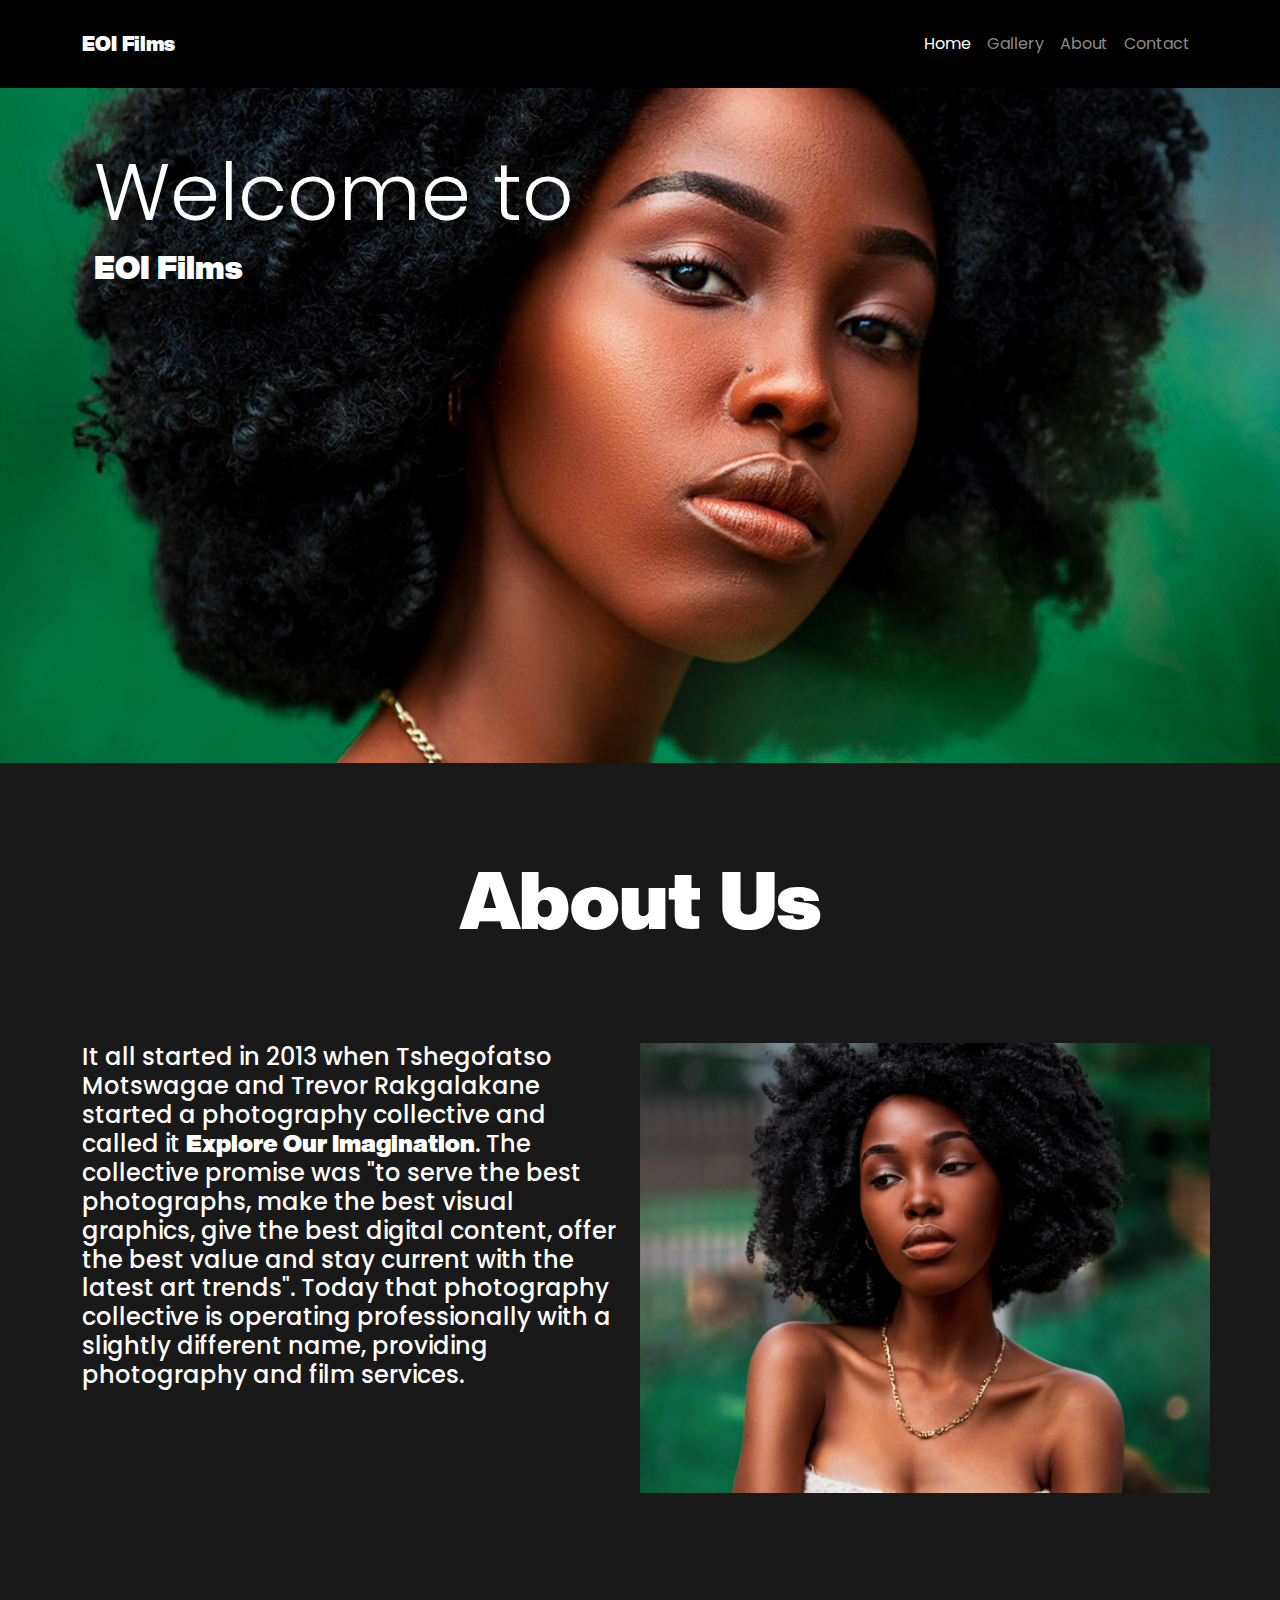
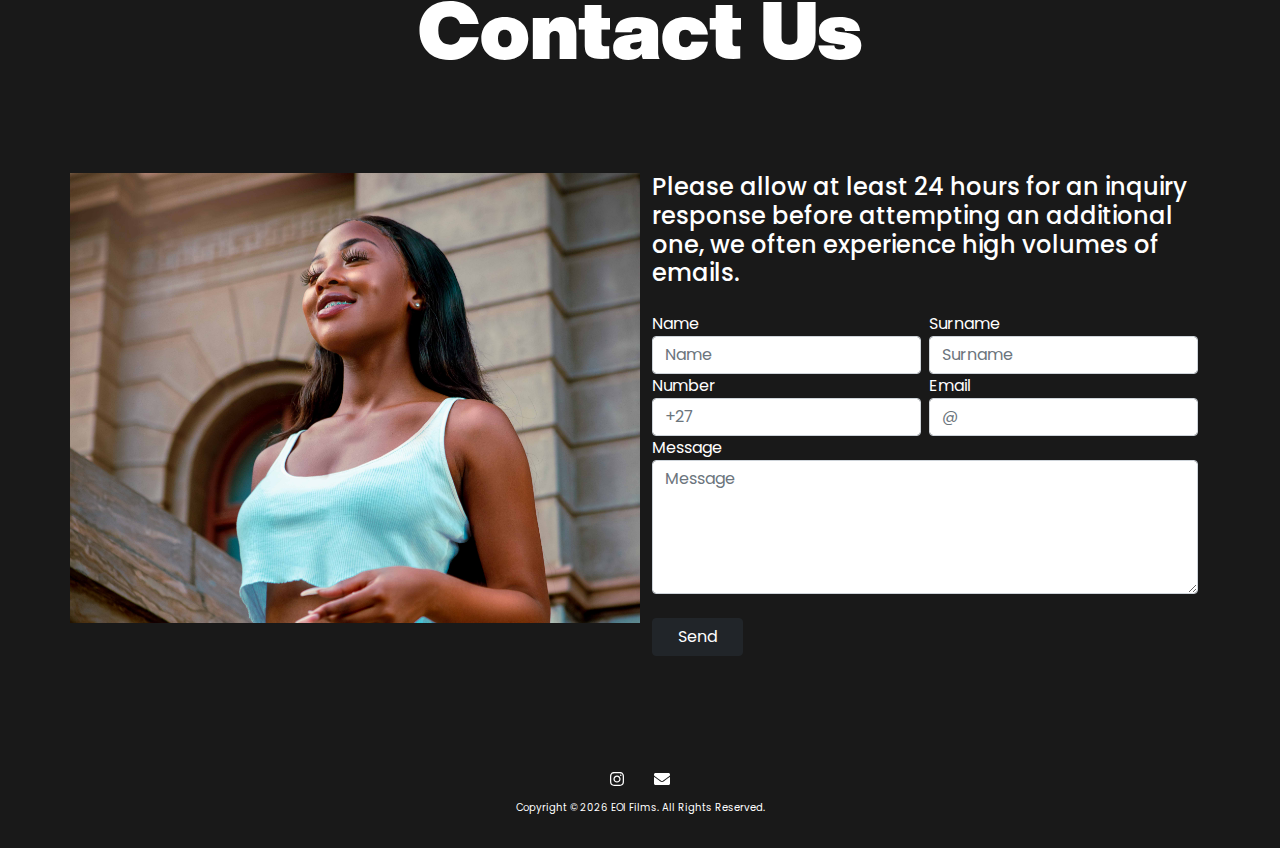
<file: index.html>
﻿<!DOCTYPE html>
<html lang="en" xmlns="http://www.w3.org/1999/xhtml">
<head>
    <!-- Required meta tags -->
    <meta charset="utf-8" />
    <meta name="description" content="Film and Photography" />
    <meta name="keywords" content="ASP.NET, C#, HTML, CSS, jQuery, JavaScript and SQLite." />
    <meta name="author" content="Tshegofatso Given Ditau Motswagae" />
    <meta name="viewport" content="width=device-width, initial-scale=1" />

    <!-- Bootstrap, CSS, then FontAwesome -->
    <link rel="stylesheet" type="text/css" href="css/bootstrap.min.css" />
    <link rel="stylesheet" type="text/css" href="css/styles.css" />
    <link rel="stylesheet" type="text/css" href="css/fontawesome-all.css">

    <title>EOI Films</title>
</head>
<body>

    <!-- Navigation -->
    <nav id="navbar" class="navbar fixed-top navbar-expand-lg navbar-dark">
        <div class="container">
            <a class="navbar-brand" href="#">EOI Films</a>
            <button class="navbar-toggler" type="button" data-bs-toggle="collapse" data-bs-target="#navbarNav" aria-controls="navbarNav" aria-expanded="false" aria-label="Toggle navigation">
                <span class="navbar-toggler-icon"></span>
            </button>
            <div class="collapse navbar-collapse" id="navbarNav">
                <ul class="navbar-nav ms-auto">
                    <li class="nav-item">
                        <a class="nav-link active" href="#">Home</a>
                    </li>
                    <li class="nav-item">
                        <a class="nav-link" href="https://www.instagram.com/eoifilms/" target="_blank">Gallery</a>
                    </li>
                    <li class="nav-item">
                        <a class="nav-link" href="#about-text-h1">About</a>
                    </li>
                    <li class="nav-item">
                        <a class="nav-link" href="#contact-text-h1">Contact</a>
                    </li>
                </ul>
            </div>
        </div>
    </nav>

    <!-- Content -->
    <section class="space"></section>

    <section class="section-one">
        <div class="row">
            <div id="banner-image" class="col">
                <div class="container">
                    <h1 id="head-text-h1" class="display-1">Welcome to</h1>
                    <p id="head-text-p" class="h2">EOI Films</p>
                </div>
            </div>
        </div>
    </section>

    <section class="space"></section>

    <section class="section-two">
        <div class="container">
            <h1 id="about-text-h1" class="display-1">About Us</h1>
            <div class="row">
                <div id="about-text" class="col">
                    <p id="about-text-p" class="h4">It all started in 2013 when <a class="about-text-nav" href="https://www.instagram.com/vfxtshego/" target="_blank">Tshegofatso Motswagae</a> and <a class="about-text-nav" href="https://www.instagram.com/her.son.trevor/" target="_blank">Trevor Rakgalakane</a> started a photography collective and called it <span id="about-text-span">Explore Our Imagination</span>. The collective promise was "to serve the best photographs, make the best visual graphics, give the best digital content, offer the best value and stay current with the latest art trends". Today that photography collective is operating professionally with a slightly different name, providing photography and film services.</p>
                </div>
                <div id="img2" class="col"></div>
            </div>
        </div>
    </section>

    <section class="space"></section>

    <section class="section-three">
        <form id="frmHome" method="post" action="https://formspree.io/mvobejdy">
            <div class="container">
                <h1 id="contact-text-h1" class="display-1">Contact Us</h1>
                <div class="row">
                    <div id="img3" class="col"></div>
                    <div id="contact-text" class="col">
                        <p id="contact-text-p" class="h4">Please allow at least 24 hours for an inquiry response before attempting an additional one, we often experience high volumes of emails.</p>

                        <br />

                        <div class="row g-2">
                            <div class="col-sm">
                                <label for="inputName">Name</label>
                                <input type="text" class="form-control" placeholder="Name" maxlength="50" name="Name" required>
                            </div>

                            <div class="col-sm">
                                <label for="inputSurname">Surname</label>
                                <input type="text" class="form-control" placeholder="Surname" maxlength="25" name="Surname" required>
                            </div>
                        </div>

                        <div class="row g-2">
                            <div class="col-sm">
                                <label for="inputNumber">Number</label>
                                <input type="text" class="form-control" placeholder="+27" maxlength="12" name="Number">
                            </div>

                            <div class="col-sm">
                                <label for="inputEmail">Email</label>
                                <input type="email" class="form-control" placeholder="@" maxlength="50" name="Email">
                            </div>
                        </div>

                        <div class="row g-4">
                            <div class="col-sm">
                                <label for="inputMessage">Message</label>
                                <textarea class="form-control" name="Message" placeholder="Message" maxlength="255" rows="5" required></textarea>
                            </div>
                        </div>

                        <br />
                        <button id="btnContact" type="submit" class="btn btn-dark col-md-2" name="Send">Send</button>

                        <p id="form-status"></p>
                    </div>
                </div>
            </div>
        </form>
    </section>

    <section class="space"></section>

    <!-- Footer -->
    <footer>
        <div class="container">
            <div class="footer-icons">
                <ul>
                    <li><a class="nav-link px-2" href="https://www.instagram.com/eoifilms/" target="_blank"><i class="fab fa-instagram"></i></a></li>
                    <li><a class="nav-link px-2" href="mailto:info@eoifilms.co.za"><i class="fa fa-envelope"></i></a></li>
                </ul>
            </div>
            <p style="font-size:x-small;text-align:center;">
                Copyright &copy;
                <script>document.write(new Date().getFullYear());</script> EOI Films. All Rights Reserved.
            </p>
        </div>
    </footer>

    <!-- Query, then Bootstrap JS and Others -->
    <script type="text/javascript" src="js/jquery-3.5.1.min.js"></script>
    <script type="text/javascript" src="js/bootstrap.bundle.min.js"></script>
    <script type="text/javascript" src="https://cdn.jsdelivr.net/npm/popper.js@1.16.0/dist/umd/popper.min.js" integrity="sha384-Q6E9RHvbIyZFJoft+2mJbHaEWldlvI9IOYy5n3zV9zzTtmI3UksdQRVvoxMfooAo" crossorigin="anonymous"></script>
    <script type="text/javascript" src="js/script.js"></script>
    <script type="text/javascript" src="js/fontawesome-all.js"></script>
</body>
</html>
</file>
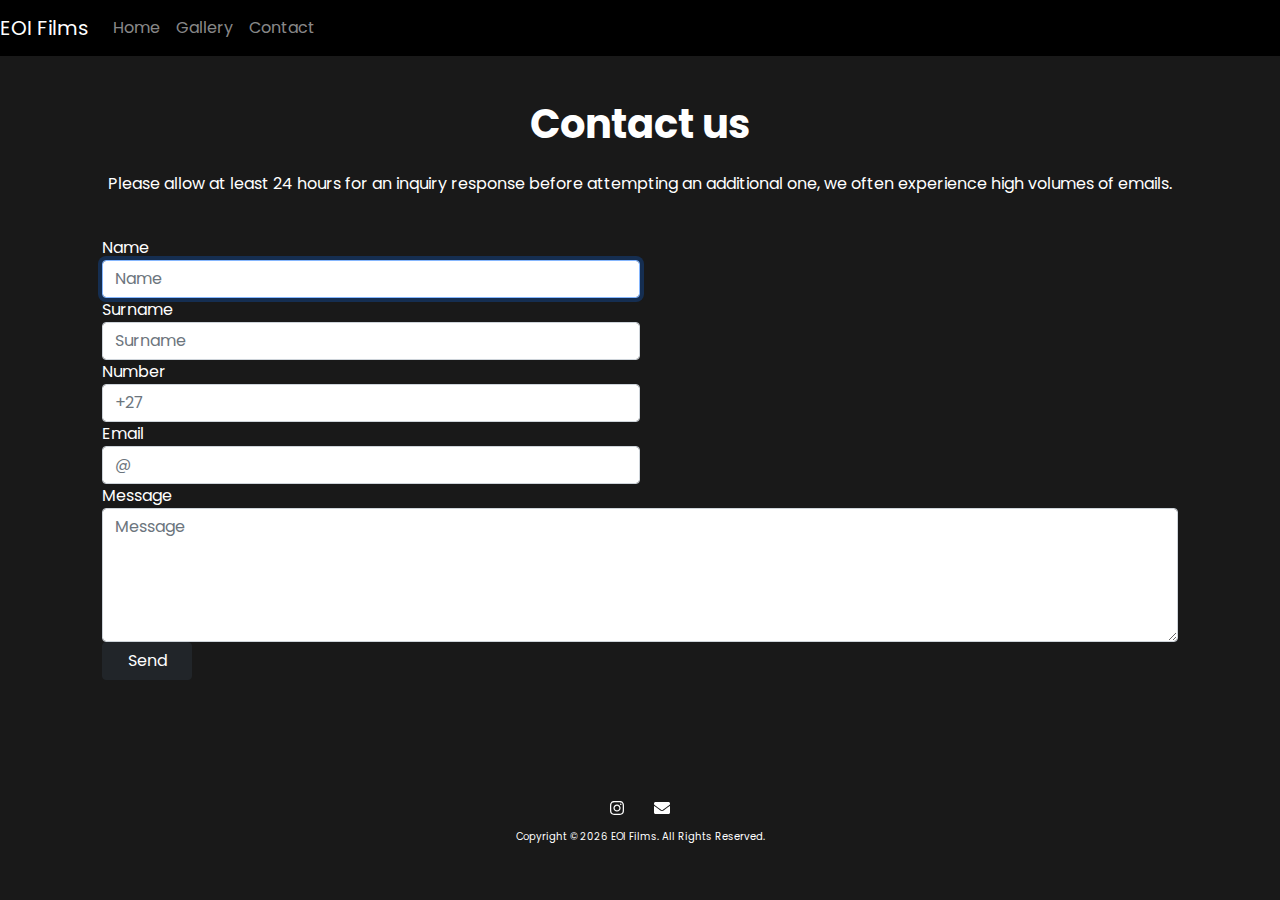
<file: contact.html>
<!DOCTYPE html>
<html lang="en">
<head>

<!-- Required meta tags -->  
<meta charset="utf-8">
<meta name="description" content="Film and Photography">
<meta name="keywords" content="HTML, CSS, jQuery, JavaScript and PHP">
<meta name="author" content="Tshegofatso Given Ditau Motswagae">
<meta name="viewport" content="width=device-width, initial-scale=1, shrink-to-fit=no">

<!--Bootstrap, FontAwesome, then CSS-->
<link rel="stylesheet" type="text/css" href="css/bootstrap.css">
<link rel="stylesheet" type="text/css" href="css/style.css">
<link rel="stylesheet" type="text/css" href="css/fontawesome-all.css">

<title>Contact</title>
</head>
<body>

<!--Navbar-->
<nav id="navbar" class="navbar fixed-top navbar-expand-lg navbar-dark">
<a class="navbar-brand" href="index">
<!-- <img src="#" width="30" height="30" class="d-inline-block align-top" alt="">--> EOI Films</a>
<button class="navbar-toggler" type="button" data-toggle="collapse" data-target="#navbarNav" aria-controls="navbarNav" aria-expanded="false" aria-label="Toggle navigation">
<span class="navbar-toggler-icon"></span>
</button>

<div class="collapse navbar-collapse" id="navbarNav">
<ul class="navbar-nav ml-auto">
<li class="nav-item">
<a class="nav-link" href="index">Home</a>
</li>
<li class="nav-item">
<a class="nav-link" href="gallery">Gallery</a>
</li>
<li class="nav-item active">
<a class="nav-link" href="contact">Contact<span class="sr-only">(current)</span></a>
</li>
</ul>
</div>
</nav>   

<!--Content-->
<div class="content">
<div class="content-inside">

<form id="contact-form" method="post" action="https://formspree.io/mvobejdy">
<h1 class="mb-4 font-weight-light text-center"><strong>Contact us</strong></h1>

<p class='text-center'>Please allow at least 24 hours for an inquiry response before attempting an additional one, we often experience high volumes of emails.</p>
<br>

<div class="form-row">
<div class="form-group col-md-6">
<label for="inputName">Name</label>
<input type="text" class="form-control" placeholder="Name" maxlength="50" name="Name" required autofocus>
</div>

<div class="form-group col-md-6">
<label for="inputSurname">Surname</label>
<input type="text" class="form-control" placeholder="Surname" maxlength="25" name="Surname" required>
</div>
</div>

<div class="form-row">
<div class="form-group col-md-6">
<label for="inputNumber">Number</label>
<input type="text" class="form-control" placeholder="+27" maxlength="12" name="Number">
</div>

<div class="form-group col-md-6">
<label for="inputEmail">Email</label>
<input type="email" class="form-control" placeholder="@" maxlength="50" name="Email">
</div>
</div>

<div class="form-group">
<label for="inputMessage">Message</label>
<textarea class="form-control" name="Message" placeholder="Message" maxlength="255" rows="5" required></textarea>
</div>

<button id="contact-form-btn" type="submit" class="btn btn-dark col-md-1" name="Send">Send</button>

<p id="form-status"></p>

</form>

</div>
</div>

<footer>

<div class="footer-content">
    
<div class="footer-icons">
<ul>
<li ><a class="nav-link px-2" href="https://www.instagram.com/eoifilms/" target="_blank"><i class="fab fa-instagram"></i></a></li>
<li ><a class="nav-link px-2" href="mailto:info@eoifilms.co.za"><i class="fa fa-envelope"></i></a></li>
</ul>
</div>

<p style="font-size:x-small;">Copyright &copy; <script>document.write(new Date().getFullYear());</script> EOI Films. All Rights Reserved.</p>

</div>

</footer>

<!--jQuery, then Popper.js, then Bootstrap JS and Others-->
<script type="text/javascript" src="js/jquery-3.4.1.js"></script>
<script type="text/javascript" src="https://cdn.jsdelivr.net/npm/popper.js@1.16.0/dist/umd/popper.min.js" integrity="sha384-Q6E9RHvbIyZFJoft+2mJbHaEWldlvI9IOYy5n3zV9zzTtmI3UksdQRVvoxMfooAo" crossorigin="anonymous"></script>
<script type="text/javascript" src="js/bootstrap.js"></script> 
<script type="text/javascript" src="js/script.js"></script>
<script type="text/javascript" src="js/fontawesome-all.js"></script>
<script type="text/javascript" src="js/jspdf.min.js"></script> 

</body>
</html>
</file>
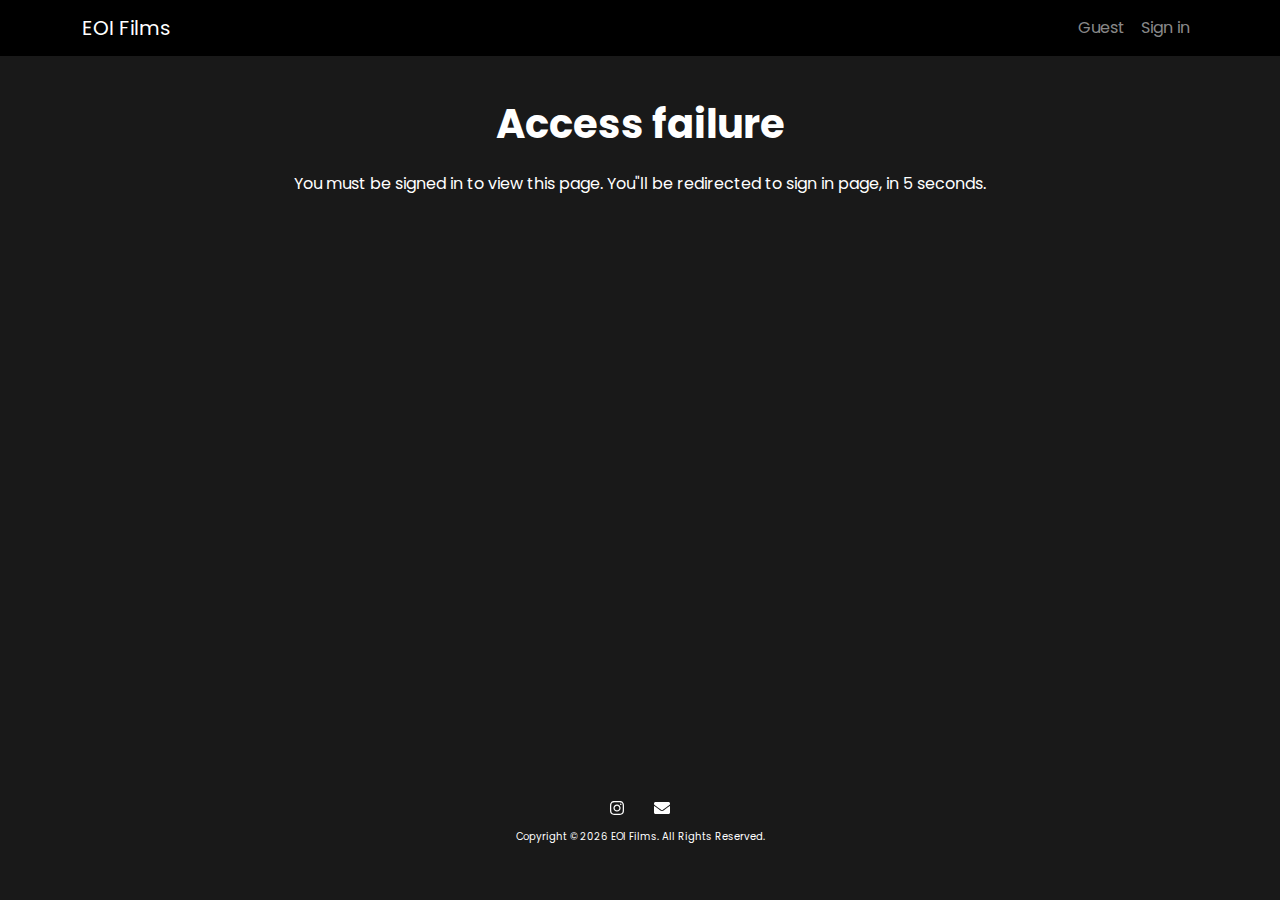
<file: custom-invoices.html>
<!--Required meta tags-->
<!DOCTYPE html>
<html lang="en">
<head>
    <meta charset="utf-8">
    <meta name="description" content="Film and Photography">
    <meta name="keywords" content="HTML, CSS, jQuery, JavaScript and JSON">
    <meta name="author" content="Tshegofatso Given Ditau Motswagae">
    <meta name="viewport" content="width=device-width, initial-scale=1, shrink-to-fit=no">

    <!--Bootstrap, FontAwesome, then CSS-->
    <link rel="stylesheet" type="text/css" href="css/bootstrap.css">
    <link rel="stylesheet" type="text/css" href="css/signin-styles.css">
    <link rel="stylesheet" type="text/css" href="css/fontawesome-all.css">

    <!--jQuery-->
    <script type="text/javascript" src="js/jquery-3.4.1.js"></script>

    <title>Custom invoices</title>
</head>
<body>

    <!--Business Intelligence-->
    <script type="text/javascript">

        //Create a cookie
        function setCookie(cookie_name, cookie_value) {
            try {
                document.cookie = cookie_name + "=" + cookie_value;
            }
            catch (ex) {
                alert(ex.message);
            }
        }

        //Collect the cookie session
        function getCookie(cookie_name) {
            try {
                var name = cookie_name + "=";
                var ca = document.cookie.split(";");
                for (var i = 0; i < ca.length; i++) {
                    var c = ca[i];
                    while (c.charAt(0) == " ") c = c.substring(1);
                    if (c.indexOf(name) == 0) return c.substring(name.length, c.length);
                }
                return "";
            }
            catch (ex) {
                alert(ex.message);
            }
        }

        //Set cookie session variable
        var userstr = getCookie("username");

        //Verify active session
        function verifyActiveSession(loggedin) {
            try {
                if (Boolean(loggedin)) {
                    document.getElementById("userstr0").innerHTML = sessionStorage.getItem("ssusername");
                    document.getElementById("navbar-inactive-session").remove();
                    document.getElementById("content-inactive-session").remove();
                }
                else {
                    document.getElementById("userstr1").innerHTML = "Guest";
                    document.getElementById("navbar-active-session").remove();
                    document.getElementById("content-active-session").remove();
                    setInterval(function () { window.location.replace("signin.html") }, 5000);
                }
            }
            catch (ex) {
                alert(ex.message);
            }
        }

        //Confirm active session
        window.addEventListener("DOMContentLoaded", function () {
            try {
                if (userstr != "") {
                    verifyActiveSession(true);
                }
                else {
                    verifyActiveSession(false);
                }
            }
            catch (ex) {
                alert(ex.message);
            }
        });

    </script>

    <!--Navbar-->
    <div id="navbar-active-session">
        <nav id="navbar" class="navbar fixed-top navbar-expand-lg navbar-dark">
            <div class="container">
                <a class="navbar-brand" href="index.html">EOI Films</a>
                <button class="navbar-toggler" type="button" data-bs-toggle="collapse" data-bs-target="#navbarNav" aria-controls="navbarNav" aria-expanded="false" aria-label="Toggle navigation">
                    <span class="navbar-toggler-icon"></span>
                </button>
                <div class="collapse navbar-collapse" id="navbarNav">
                    <ul class="navbar-nav ms-auto">
                        <li class="nav-item active">
                            <a class="nav-link" href="#" id="userstr0">Guest</a>
                        </li>
                        <li class="nav-item">
                            <a class="nav-link" href="invoices.html">Invoices</a>
                        <li class="nav-item">
                            <a class="nav-link" href="custom-invoices.html">Custom invoices<span class="sr-only">(current)</span></a>
                        </li>
                        <li class="nav-item">
                            <a class="nav-link" href="signout.html">Sign out</a>
                        </li>
                    </ul>
                </div>
            </div>
        </nav>
    </div>

    <div id="navbar-inactive-session">
        <nav id="navbar" class="navbar fixed-top navbar-expand-lg navbar-dark">
            <div class="container">
                <a class="navbar-brand" href="index.html">EOI Films</a>
                <button class="navbar-toggler" type="button" data-bs-toggle="collapse" data-bs-target="#navbarNav" aria-controls="navbarNav" aria-expanded="false" aria-label="Toggle navigation">
                    <span class="navbar-toggler-icon"></span>
                </button>
                <div class="collapse navbar-collapse" id="navbarNav">
                    <ul class="navbar-nav ms-auto">
                        <li class="nav-item active">
                            <a class="nav-link" href="signin.html" id="userstr1">Guest<span class="sr-only">(current)</span></a>
                        </li>
                        <li class="nav-item">
                            <a class="nav-link" href="signin.html">Sign in</a>
                        </li>
                    </ul>
                </div>
            </div>
        </nav>
    </div>

    <!--Content-->
    <div id="content-active-session">
        <div class="content">
            <div class="content-inside">

                <!--Custom invoices form-->
                <h1 class="mb-4 font-weight-light text-center"><strong>Custom invoices</strong></h1>
                <p class="text-center">Click here to view the <a href="includes/Service-Packages.pdf" target="_blank">Service Packages</a>.</p>

                <div class="form-row">
                    <div class="form-group col-md-6">
                        <label for="inputName">Name</label>
                        <input type="text" id="name" value="" / name="Name97" placeholder="Name" class="form-control" maxlength="50" required autofocus>
                    </div>

                    <div class="form-group col-md-6">
                        <label for="inputSurname">Surname</label>
                        <input type="text" id="surname" value="" name="Surname" placeholder="Surname" class="form-control" maxlength="25" required />
                    </div>
                </div>

                <div class="form-row">
                    <div class="form-group col-md-6">
                        <label for="inputNumber">Number</label>
                        <input type="text" id="number" value="" name="Number" placeholder="+27" class="form-control" maxlength="12" />
                    </div>

                    <div class="form-group col-md-6">
                        <label for="inputEmail">Email</label>
                        <input type="email" id="email" value="" name="Email" placeholder="@" class="form-control" maxlength="50" />
                    </div>
                </div>

                <div class="form-row">
                    <div class="form-group col-md-6">
                        <label for="inputDescription">Description</label>
                        <input type="text" id="inputDescription" value="" name="Description" placeholder="Description" class="form-control" />
                    </div>

                    <div class="form-group col-md-3">
                        <label for="inputQuantity">Quantity</label>
                        <input type="number" id="quantity" value="" name="Quantity" placeholder="Quantity" class="inputC form-control" maxlength="25" min="1" required />
                    </div>

                    <div class="form-group col-md-3">
                        <label for="inputPrice">Price</label>
                        <input type="number" id="inputPrice" value="" name="Price" placeholder="R0.00" class="inputC form-control" />
                    </div>
                </div>

                <div class="form-row">
                    <div class="form-group col-md-3">
                        <label for="inputTransFee">Transportation Fee</label>
                        <input type="number" id="transfee" value="" name="TransFee" placeholder="R0.00" class="inputC form-control" maxlength="25" required />
                    </div>

                    <div class="form-group col-md-3">
                        <label for="inputCurrency">Currency</label>
                        <select id="inputCurrency" value="" class="inputC form-control" name="Currency" required />
                        <option selected>R</option>
                        <option value="R">R - Rand</option>
                        <option value="₿">₿ - Bitcoin</option>
                        <option value="€">€ - Euro</option>
                        <option value="£">£ - Pound</option>
                        <option value="$">$ - USD</option>
                        <option value="¥">¥ - Yen</option>
                        </select>
                    </div>

                    <div class="form-group col-md-6">
                        <label for="inputTotal">Total</label>
                        <h3 class="mb-0 font-weight-light" id="total" name="Total">R0.00</h3>
                    </div>
                </div>

                <button type="submit" id="buttonC" value="Submit" class="btn btn-dark col-md-1" name="Button" />Send</button>

            </div>
        </div>
    </div>

    <div id="content-inactive-session">
        <div class="content">
            <div class="content-inside">
                <h1 class="mb-4 font-weight-light text-center"><strong>Access failure</strong></h1>
                <p class="mb-4 font-weight-light text-center">You must be signed in to view this page. You"ll be redirected to sign in page, in 5 seconds.</p>
            </div>
        </div>
    </div>

    <!--footer-->
    <footer>
        <div class="footer-content">
            <div class="footer-icons">
                <ul>
                    <li><a class="nav-link px-2" href="https://www.instagram.com/eoifilms/" target="_blank"><i class="fab fa-instagram"></i></a></li>
                    <li><a class="nav-link px-2" href="mailto:info@eoifilms.co.za"><i class="fa fa-envelope"></i></a></li>
                </ul>
            </div>

            <p style="font-size:x-small;">
                Copyright &copy;
                <script>document.write(new Date().getFullYear());</script> EOI Films. All Rights Reserved.
            </p>
        </div>
    </footer>

    <!--Popper.js, then Bootstrap JS and Others-->
    <script type="text/javascript" src="https://cdn.jsdelivr.net/npm/popper.js@1.16.0/dist/umd/popper.min.js" integrity="sha384-Q6E9RHvbIyZFJoft+2mJbHaEWldlvI9IOYy5n3zV9zzTtmI3UksdQRVvoxMfooAo" crossorigin="anonymous"></script>
    <script type="text/javascript" src="js/bootstrap.js"></script>
    <script type="text/javascript" src="js/signin-script.js"></script>
    <script type="text/javascript" src="js/fontawesome-all.js"></script>
    <script type="text/javascript" src="js/jspdf.min.js"></script>

</body>
</html>
</file>
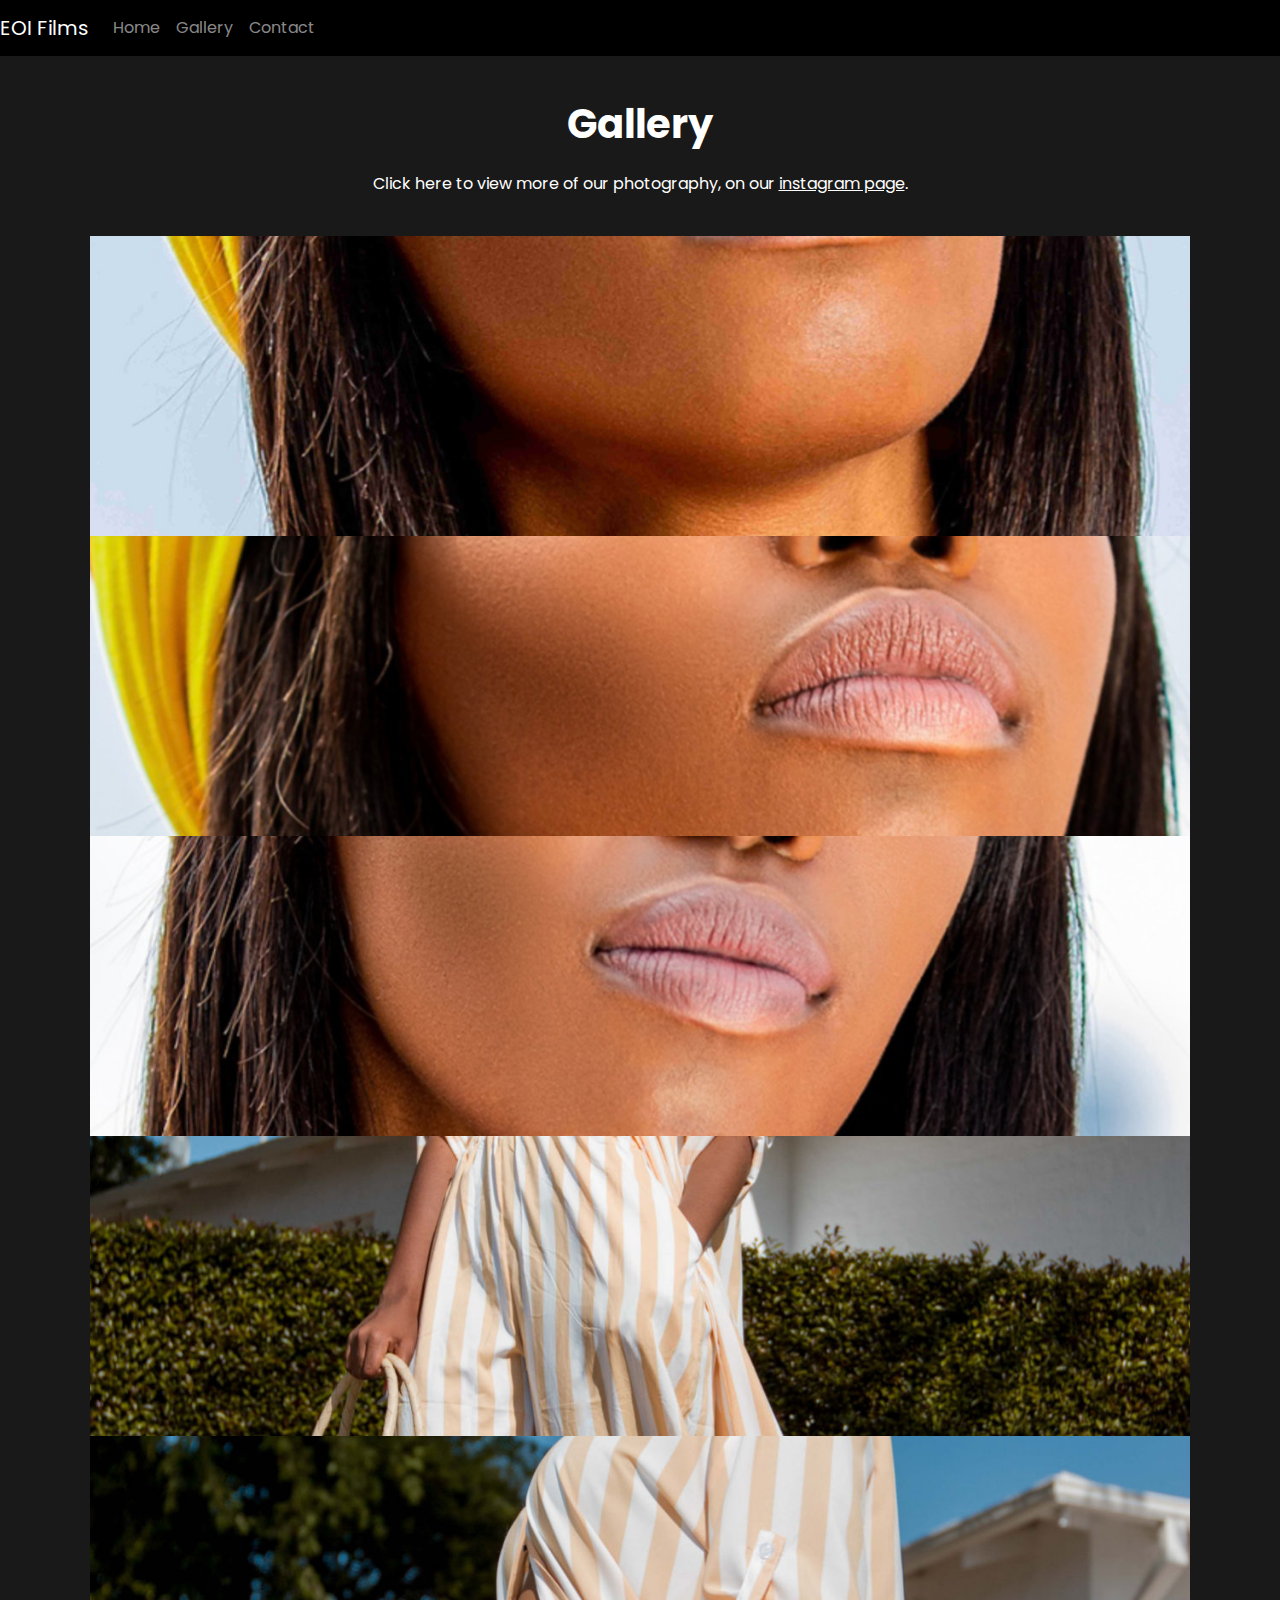
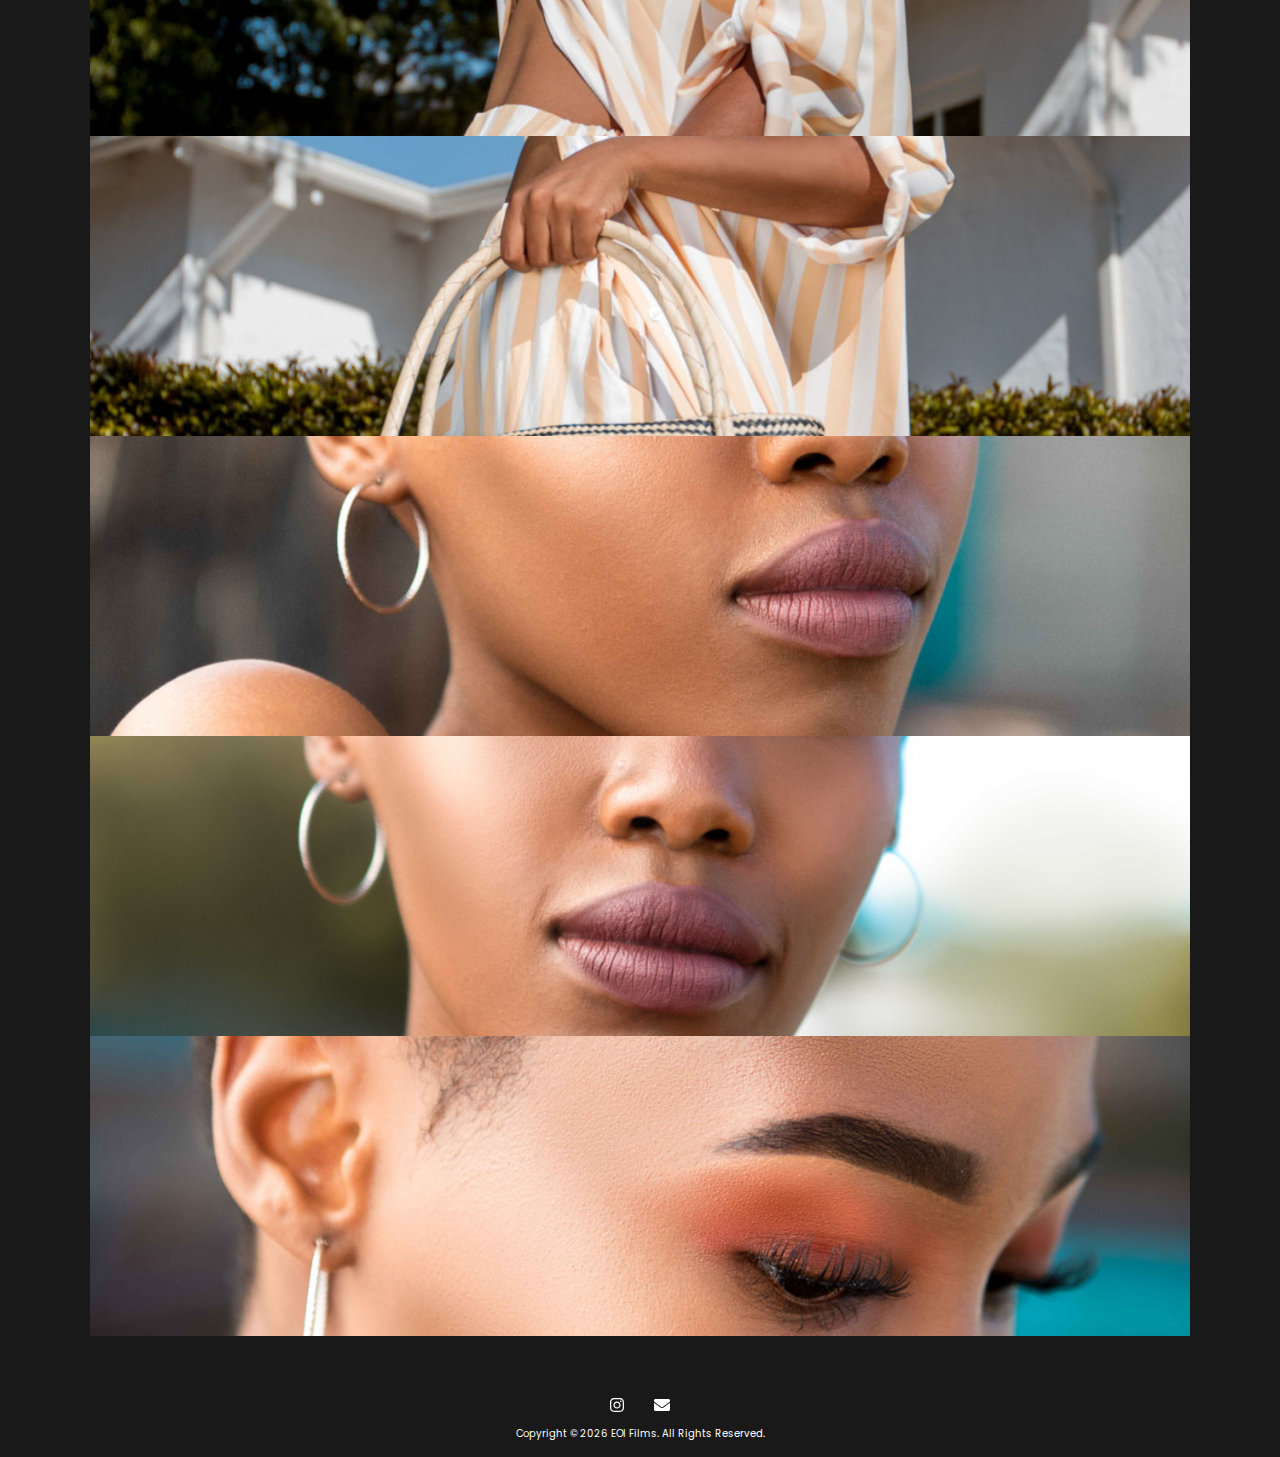
<file: gallery.html>
<!DOCTYPE html>
<html lang="en">
<head>

<!-- Required meta tags -->  
<meta charset="utf-8">
<meta name="description" content="Film and Photography">
<meta name="keywords" content="HTML, CSS, jQuery, JavaScript and PHP">
<meta name="author" content="Tshegofatso Given Ditau Motswagae">
<meta name="viewport" content="width=device-width, initial-scale=1, shrink-to-fit=no">

<!--Bootstrap, FontAwesome, then CSS-->
<link rel="stylesheet" type="text/css" href="css/bootstrap.css">
<link rel="stylesheet" type="text/css" href="css/style.css">
<link rel="stylesheet" type="text/css" href="css/fontawesome-all.css">

<title>Gallery</title>
</head>
<body>

<!--Navbar-->
<nav id="navbar" class="navbar fixed-top navbar-expand-lg navbar-dark">
<a class="navbar-brand" href="index">
<!-- <img src="#" width="30" height="30" class="d-inline-block align-top" alt="">--> EOI Films</a>
<button class="navbar-toggler" type="button" data-toggle="collapse" data-target="#navbarNav" aria-controls="navbarNav" aria-expanded="false" aria-label="Toggle navigation">
<span class="navbar-toggler-icon"></span>
</button>

<div class="collapse navbar-collapse" id="navbarNav">
<ul class="navbar-nav ml-auto">
<li class="nav-item">
<a class="nav-link" href="index">Home</a>
</li>
<li class="nav-item active">
<a class="nav-link" href="gallery">Gallery<span class="sr-only">(current)</span></a>
</li>
<li class="nav-item">
<a class="nav-link" href="contact">Contact</a>
</li>
</ul>
</div>
</nav>   

<!--Content-->
<div class="content">
<div class="content-inside">

<h1 class="mb-4 font-weight-light text-center"><strong>Gallery</strong></h1>
    
<section id="gallery-content" class="wrapper-gallery">

<p>Click here to view more of our photography, on our <a href="https://www.instagram.com/eoifilms/" target="_blank">instagram page</a>.</p>

<!-- <h2>Photography</h2> -->

<br>

<div class="row">
<div class="col-lg-4 col-md-4 col-sm-4 col-xs-6 gallery-img img1">
<div>
<a href="#">Click to open</a>
</div>
</div>

<div class="col-lg-4 col-md-4 col-sm-4 col-xs-6 gallery-img img2">
<div>
<a href="#">Click to open</a>
</div>
</div>

<div class="col-lg-4 col-md-4 col-sm-4 col-xs-6 gallery-img img3">
<div>
<a href="#">Click to open</a>
</div>
</div>
</div>

<div class="row">
<div class="col-lg-4 col-md-4 col-sm-4 col-xs-6 gallery-img img4">
<div>
<a href="#">Click to open</a>
</div>
</div>

<div class="col-lg-4 col-md-4 col-sm-4 col-xs-6 gallery-img img5">
<div>
<a href="#">Click to open</a>
</div>
</div>

<div class="col-lg-4 col-md-4 col-sm-4 col-xs-6 gallery-img img6">
<div>
<a href="#">Click to open</a>
</div>
</div>
</div>

<div class="row">
<div class="col-lg-4 col-md-4 col-sm-4 col-xs-6 gallery-img img7">
<div>
<a href="#">Click to open</a>
</div>
</div>

<div class="col-lg-4 col-md-4 col-sm-4 col-xs-6 gallery-img img8">
<div>
<a href="#">Click to open</a>
</div>
</div>

<div class="col-lg-4 col-md-4 col-sm-4 col-xs-6 gallery-img img9">
<div>
<a href="#">Click to open</a>
</div>
</div>
</div>

</section>

</div>
</div>
    
</body>

<footer>

<div class="footer-content">
    
<div class="footer-icons">
<ul>
<li ><a class="nav-link px-2" href="https://www.instagram.com/eoifilms/" target="_blank"><i class="fab fa-instagram"></i></a></li>
<li ><a class="nav-link px-2" href="mailto:info@eoifilms.co.za"><i class="fa fa-envelope"></i></a></li>
</ul>
</div>

<p style="font-size:x-small;">Copyright &copy; <script>document.write(new Date().getFullYear());</script> EOI Films. All Rights Reserved.</p>

</div>

</footer>

<!--jQuery, then Popper.js, then Bootstrap JS and Others-->
<script type="text/javascript" src="js/jquery-3.4.1.js"></script>
<script type="text/javascript" src="https://cdn.jsdelivr.net/npm/popper.js@1.16.0/dist/umd/popper.min.js" integrity="sha384-Q6E9RHvbIyZFJoft+2mJbHaEWldlvI9IOYy5n3zV9zzTtmI3UksdQRVvoxMfooAo" crossorigin="anonymous"></script>
<script type="text/javascript" src="js/bootstrap.js"></script> 
<script type="text/javascript" src="js/script.js"></script>
<script type="text/javascript" src="js/fontawesome-all.js"></script>
<script type="text/javascript" src="js/jspdf.min.js"></script> 

</body>
</html>
</file>
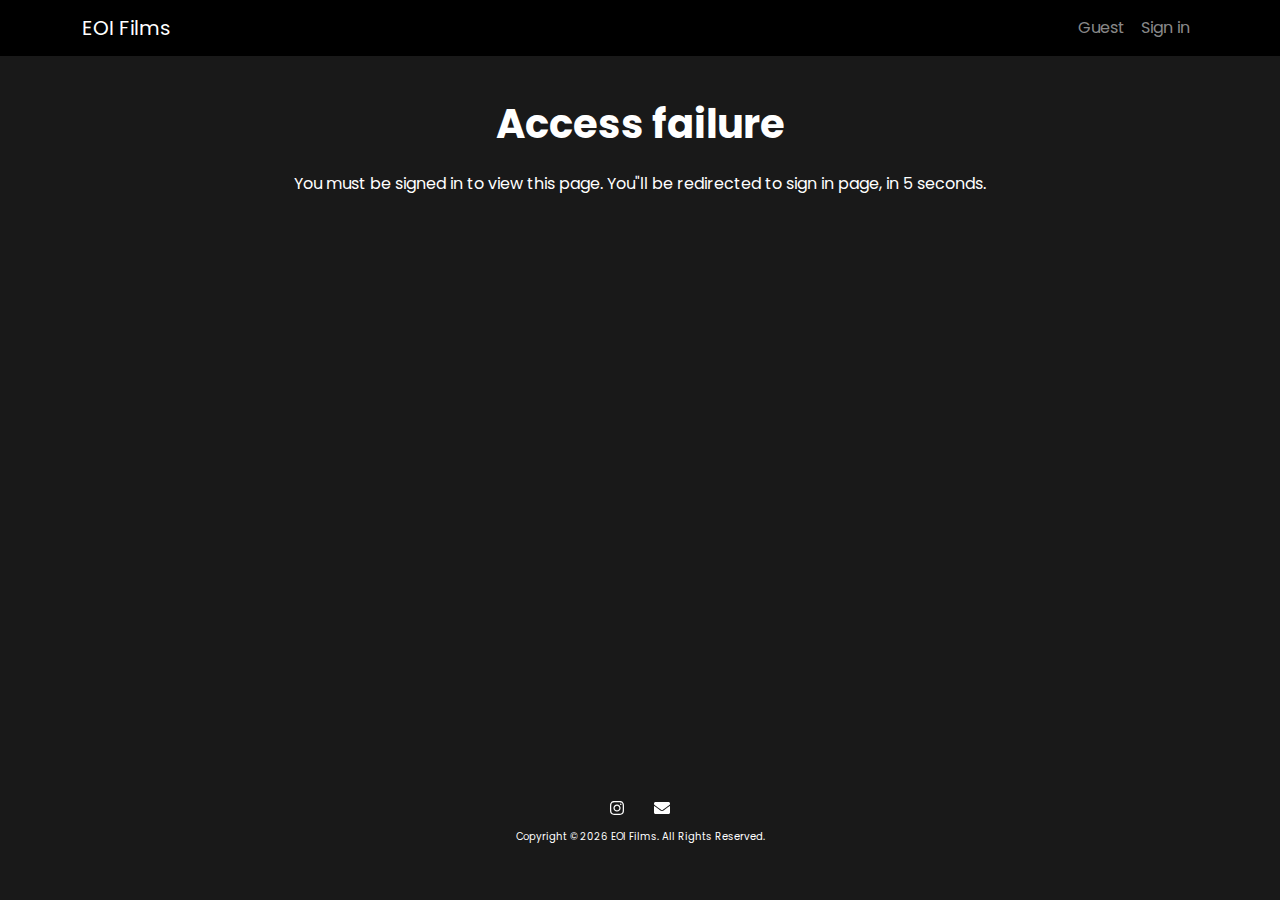
<file: invoices.html>
<!--Required meta tags-->
<!DOCTYPE html>
<html lang="en">
<head>
    <meta charset="utf-8">
    <meta name="description" content="Film and Photography">
    <meta name="keywords" content="HTML, CSS, jQuery, JavaScript and JSON">
    <meta name="author" content="Tshegofatso Given Ditau Motswagae">
    <meta name="viewport" content="width=device-width, initial-scale=1, shrink-to-fit=no">

    <!--Bootstrap, FontAwesome, then CSS-->
    <link rel="stylesheet" type="text/css" href="css/bootstrap.css">
    <link rel="stylesheet" type="text/css" href="css/signin-styles.css">
    <link rel="stylesheet" type="text/css" href="css/fontawesome-all.css">

    <!--jQuery-->
    <script type="text/javascript" src="js/jquery-3.4.1.js"></script>

    <title>Invoices</title>
</head>
<body>

    <!--Business Intelligence-->
    <script type="text/javascript">

        //Create a cookie
        function setCookie(cookie_name, cookie_value) {
            try {
                document.cookie = cookie_name + "=" + cookie_value;
            }
            catch (ex) {
                alert(ex.message);
            }
        }

        //Collect the cookie session
        function getCookie(cookie_name) {
            try {
                var name = cookie_name + "=";
                var ca = document.cookie.split(";");
                for (var i = 0; i < ca.length; i++) {
                    var c = ca[i];
                    while (c.charAt(0) == " ") c = c.substring(1);
                    if (c.indexOf(name) == 0) return c.substring(name.length, c.length);
                }
                return "";
            }
            catch (ex) {
                alert(ex.message);
            }
        }

        //Set cookie session variable
        var userstr = getCookie("username");

        //Verify active session
        function verifyActiveSession(loggedin) {
            try {
                if (Boolean(loggedin)) {
                    document.getElementById("userstr0").innerHTML = sessionStorage.getItem("ssusername");
                    document.getElementById("navbar-inactive-session").remove();
                    document.getElementById("content-inactive-session").remove();
                }
                else {
                    document.getElementById("userstr1").innerHTML = "Guest";
                    document.getElementById("navbar-active-session").remove();
                    document.getElementById("content-active-session").remove();
                    setInterval(function () { window.location.replace("signin.html") }, 5000);
                }
            }
            catch (ex) {
                alert(ex.message);
            }
        }

        //Confirm active session
        window.addEventListener("DOMContentLoaded", function () {
            try {
                if (userstr != "") {
                    verifyActiveSession(true);
                }
                else {
                    verifyActiveSession(false);
                }
            }
            catch (ex) {
                alert(ex.message);
            }
        });

    </script>

    <!--Navbar-->
    <div id="navbar-active-session">
        <nav id="navbar" class="navbar fixed-top navbar-expand-lg navbar-dark">
            <div class="container">
                <a class="navbar-brand" href="index.html">EOI Films</a>
                <button class="navbar-toggler" type="button" data-bs-toggle="collapse" data-bs-target="#navbarNav" aria-controls="navbarNav" aria-expanded="false" aria-label="Toggle navigation">
                    <span class="navbar-toggler-icon"></span>
                </button>
                <div class="collapse navbar-collapse" id="navbarNav">
                    <ul class="navbar-nav ms-auto">
                        <li class="nav-item active">
                            <a class="nav-link" href="#" id="userstr0">Guest</a>
                        </li>
                        <li class="nav-item">
                            <a class="nav-link" href="invoices.html">Invoices<span class="sr-only">(current)</span></a>
                        <li class="nav-item">
                            <a class="nav-link" href="custom-invoices.html">Custom invoices</a>
                        </li>
                        <li class="nav-item">
                            <a class="nav-link" href="signout.html">Sign out</a>
                        </li>
                    </ul>
                </div>
            </div>
        </nav>
    </div>

    <div id="navbar-inactive-session">
        <nav id="navbar" class="navbar fixed-top navbar-expand-lg navbar-dark">
            <div class="container">
                <a class="navbar-brand" href="index.html">EOI Films</a>
                <button class="navbar-toggler" type="button" data-bs-toggle="collapse" data-bs-target="#navbarNav" aria-controls="navbarNav" aria-expanded="false" aria-label="Toggle navigation">
                    <span class="navbar-toggler-icon"></span>
                </button>
                <div class="collapse navbar-collapse" id="navbarNav">
                    <ul class="navbar-nav ms-auto">
                        <li class="nav-item active">
                            <a class="nav-link" href="signin.html" id="userstr1">Guest<span class="sr-only">(current)</span></a>
                        </li>
                        <li class="nav-item">
                            <a class="nav-link" href="signin.html">Sign in</a>
                        </li>
                    </ul>
                </div>
            </div>
        </nav>
    </div>

    <!--Content-->
    <div id="content-active-session">
        <div class="content">
            <div class="content-inside">

                <!--Invoices form-->
                <h1 class="mb-4 font-weight-light text-center"><strong>Invoices</strong></h1>
                <p class="text-center">Click here to view the <a href="includes/Service-Packages.pdf" target="_blank">Service Packages</a>.</p>

                <div class="form-row">
                    <div class="form-group col-md-6">
                        <label for="inputName">Name</label>
                        <input type="text" id="name" value="" / name="Name97" placeholder="Name" class="form-control" maxlength="50" required autofocus>
                    </div>

                    <div class="form-group col-md-6">
                        <label for="inputSurname">Surname</label>
                        <input type="text" id="surname" value="" name="Surname" placeholder="Surname" class="form-control" maxlength="25" required />
                    </div>
                </div>

                <div class="form-row">
                    <div class="form-group col-md-6">
                        <label for="inputNumber">Number</label>
                        <input type="text" id="number" value="" name="Number" placeholder="+27" class="form-control" maxlength="12" />
                    </div>

                    <div class="form-group col-md-6">
                        <label for="inputEmail">Email</label>
                        <input type="email" id="email" value="" name="Email" placeholder="@" class="form-control" maxlength="50" />
                    </div>
                </div>

                <div class="form-row">
                    <div class="form-group col-md-6">
                        <label for="inputDescription">Description</label>
                        <select id="inputDescription" value="" class="form-control" name="Description" required />
                        <option selected>Description</option>
                        <optgroup label="Photography">
                            <option value="Photography 1 (1 Hours)">Photography 1 (2 Hours)</option>
                            <option value="Photography 2 (2 Hours)">Photography 2 (8 Hours)</option>
                        </optgroup>
                        <optgroup label="Videography">
                            <option value="Promo Video">Promo Video</option>
                            <option value="Free Music Video">Free Music Video</option>
                            <option value="Music Video">Music Video</option>
                            <option value="Event Video">Event Video</option>
                        </optgroup>
                        <optgroup label="Post Production">
                            <option value="Video Editing">Video Editing</option>
                            <option value="Video Color Correction & Grading">Video Color Correction & Grading</option>
                        </optgroup>
                        <optgroup label="Artwork">
                            <option value="Artwork Opt 1 (Editing Only)">Artwork Opt 1 (Editing Only)</option>
                            <option value="Artwork Opt 2 (Editing & Photo Shoot) T&C">Artwork Opt 2 (Editing & Photo Shoot) T&C</option>
                        </optgroup>
                        <optgroup label="Graphic Design">
                            <option value="Logo">Logo</option>
                            <option value="Poster">Poster</option>
                            <option value="Web Design">Web Design</option>
                        </optgroup>
                        </select>
                    </div>

                    <div class="form-group col-md-3">
                        <label for="inputQuantity">Quantity</label>
                        <input type="number" id="quantity" value="" name="Quantity" placeholder="Quantity" class="input form-control" maxlength="25" min="1" required />
                    </div>

                    <div class="form-group col-md-3">
                        <label for="inputPrice">Price</label>
                        <select id="inputPrice" value="" class="input form-control" name="Price" required />
                        <option value="0.00" selected>R0.00</option>
                        <optgroup label="Photography">
                            <option value="800.00">Photography 1 - R800.00</option>
                            <option value="1000.00">Photography 2 - R1000.00</option>
                        </optgroup>
                        <optgroup label="Videography">
                            <option value="1500.00">Promo Video - R1500.00</option>
                            <option value="1000.00">Free Music Video - R1000.00</option>
                            <option value="3000.00">Music Video - R3000.00</option>
                            <option value="3000.00">Event Video - R3000.00</option>
                        </optgroup>
                        <optgroup label="Post Production">
                            <option value="2000.00">Video Editing - R2000.00</option>
                            <option value="500.00">Video Color Correction & Grading - R500.00</option>
                        </optgroup>
                        <optgroup label="Artwork">
                            <option value="300.00">Artwork Opt 1 - R300.00</option>
                            <option value="600.00">Artwork Opt 2 - R600.00</option>
                        </optgroup>
                        <optgroup label="Graphic Design">
                            <option value="300.00">Logo - R300.00</option>
                            <option value="300.00">Poster - R300.00</option>
                            <option value="2500.00">Web Design - R2500.00</option>
                        </optgroup>
                        </select>
                    </div>
                </div>

                <div class="form-row">
                    <div class="form-group col-md-6">
                        <label for="inputTransFee">Transportation Fee</label>
                        <input type="number" id="transfee" value="" name="TransFee" placeholder="R0.00" class="input form-control" maxlength="25" required />
                    </div>

                    <div class="form-group col-md-6">
                        <label for="inputTotal">Total</label>
                        <h3 class="mb-0 font-weight-light" id="total" name="Total">R0.00</h3>
                    </div>
                </div>

                <button type="submit" id="button" value="Submit" class="btn btn-dark col-md-1" name="Button" />Send</button>

            </div>
        </div>
    </div>

    <div id="content-inactive-session">
        <div class="content">
            <div class="content-inside">
                <h1 class="mb-4 font-weight-light text-center"><strong>Access failure</strong></h1>
                <p class="mb-4 font-weight-light text-center">You must be signed in to view this page. You"ll be redirected to sign in page, in 5 seconds.</p>
            </div>
        </div>
    </div>

    <!--footer-->
    <footer>
        <div class="footer-content">
            <div class="footer-icons">
                <ul>
                    <li><a class="nav-link px-2" href="https://www.instagram.com/eoifilms/" target="_blank"><i class="fab fa-instagram"></i></a></li>
                    <li><a class="nav-link px-2" href="mailto:info@eoifilms.co.za"><i class="fa fa-envelope"></i></a></li>
                </ul>
            </div>

            <p style="font-size:x-small;">
                Copyright &copy;
                <script>document.write(new Date().getFullYear());</script> EOI Films. All Rights Reserved.
            </p>
        </div>
    </footer>

    <!--Popper.js, then Bootstrap JS and Others-->
    <script type="text/javascript" src="https://cdn.jsdelivr.net/npm/popper.js@1.16.0/dist/umd/popper.min.js" integrity="sha384-Q6E9RHvbIyZFJoft+2mJbHaEWldlvI9IOYy5n3zV9zzTtmI3UksdQRVvoxMfooAo" crossorigin="anonymous"></script>
    <script type="text/javascript" src="js/bootstrap.js"></script>
    <script type="text/javascript" src="js/signin-script.js"></script>
    <script type="text/javascript" src="js/fontawesome-all.js"></script>
    <script type="text/javascript" src="js/jspdf.min.js"></script>

</body>
</html>
</file>
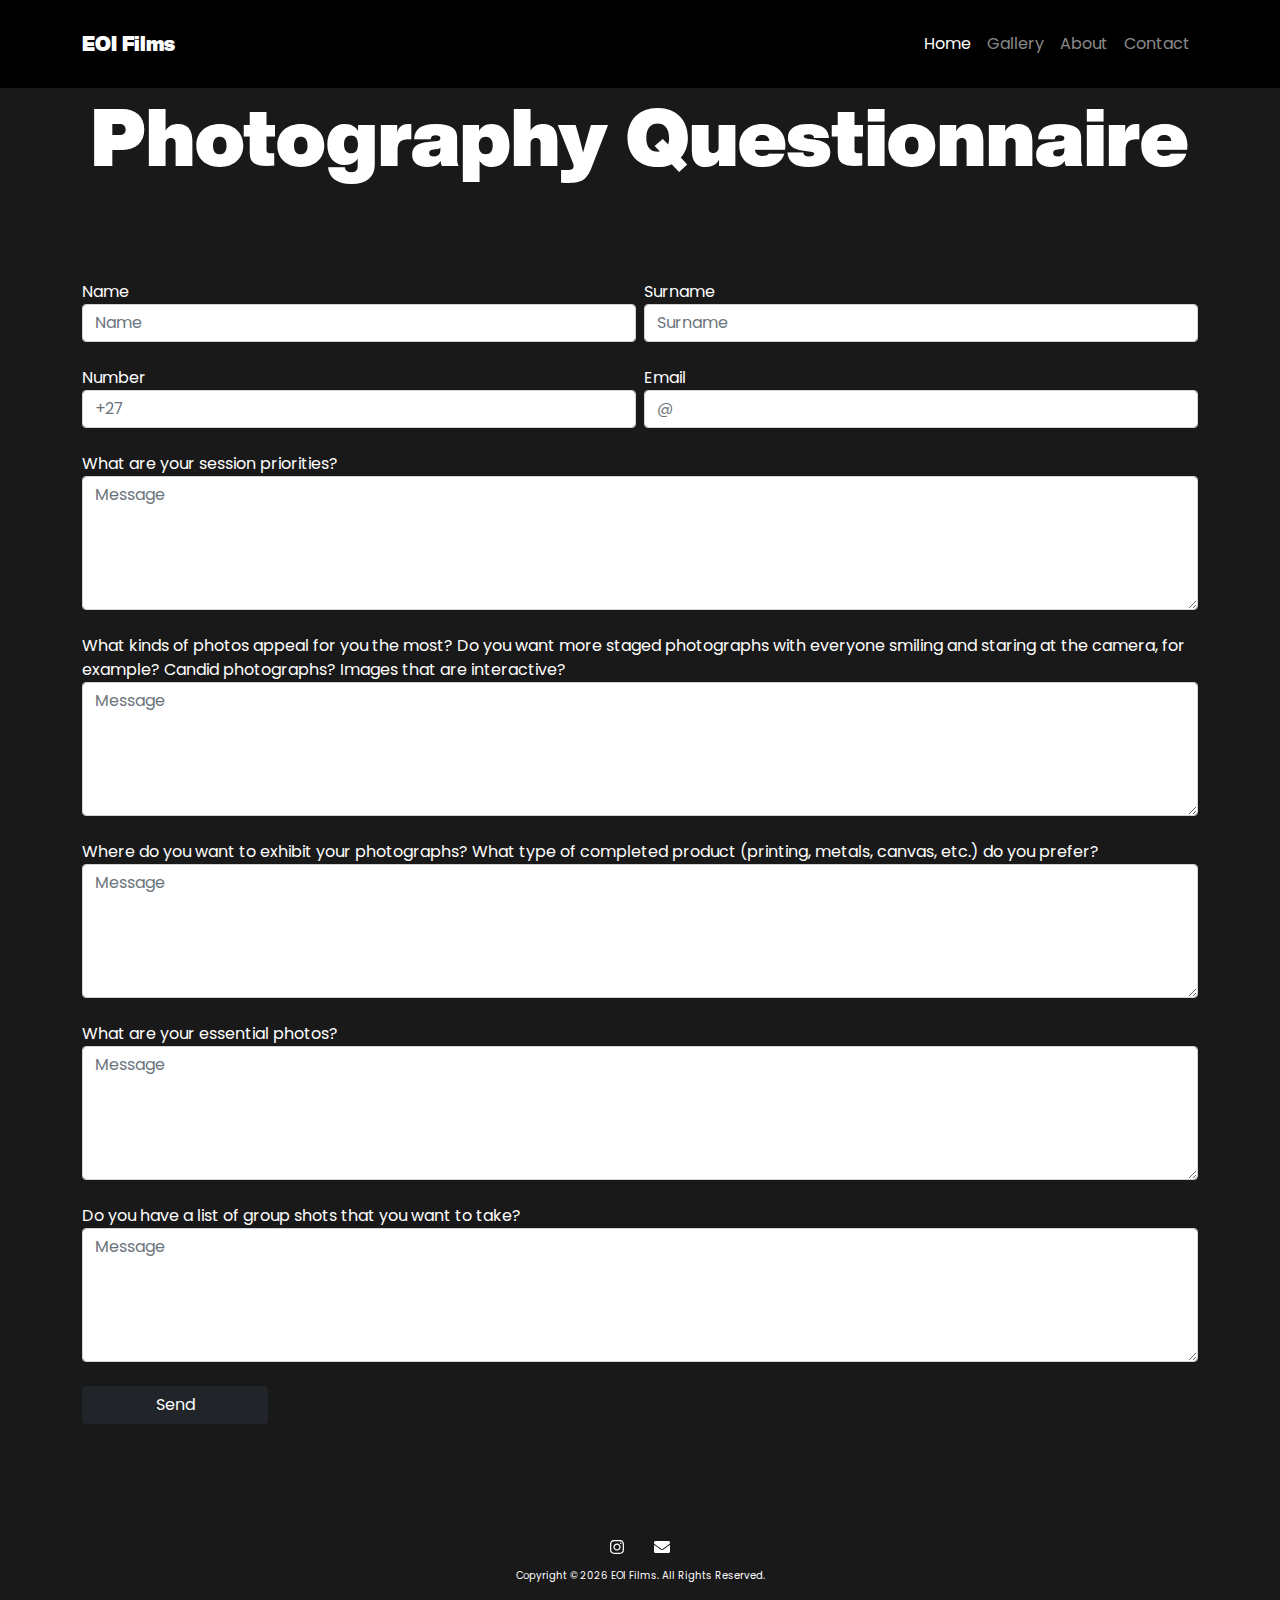
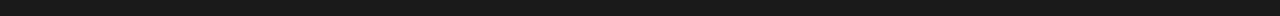
<file: photo-query.html>
<!DOCTYPE html>
<html lang="en" xmlns="http://www.w3.org/1999/xhtml">

<head>
  <!-- Required meta tags -->
  <meta charset="utf-8" />
  <meta name="description" content="Film and Photography" />
  <meta name="keywords" content="ASP.NET, C#, HTML, CSS, jQuery, JavaScript and SQLite." />
  <meta name="author" content="Tshegofatso Given Ditau Motswagae" />
  <meta name="viewport" content="width=device-width, initial-scale=1" />

  <!-- Bootstrap, CSS, then FontAwesome -->
  <link rel="stylesheet" type="text/css" href="css/bootstrap.min.css" />
  <link rel="stylesheet" type="text/css" href="css/styles.css" />
  <link rel="stylesheet" type="text/css" href="css/fontawesome-all.css">

  <title>Photography Questionnaire</title>
</head>

<body>

  <!-- Navigation -->
  <nav id="navbar" class="navbar fixed-top navbar-expand-lg navbar-dark">
    <div class="container">
      <a class="navbar-brand" href="#">EOI Films</a>
      <button class="navbar-toggler" type="button" data-bs-toggle="collapse" data-bs-target="#navbarNav"
        aria-controls="navbarNav" aria-expanded="false" aria-label="Toggle navigation">
        <span class="navbar-toggler-icon"></span>
      </button>
      <div class="collapse navbar-collapse" id="navbarNav">
        <ul class="navbar-nav ms-auto">
          <li class="nav-item">
            <a class="nav-link active" href="#">Home</a>
          </li>
          <li class="nav-item">
            <a class="nav-link" href="https://www.instagram.com/eoifilms/" target="_blank">Gallery</a>
          </li>
          <li class="nav-item">
            <a class="nav-link" href="#about-text-h1">About</a>
          </li>
          <li class="nav-item">
            <a class="nav-link" href="#contact-text-h1">Contact</a>
          </li>
        </ul>
      </div>
    </div>
  </nav>

  <!-- Content -->
  <section class="space"></section>

  <section class="section-three">
    <form id="frmHome" method="post" action="https://formspree.io/mvobejdy">
      <div class="container">
        <h1 id="contact-text-h1" class="display-1">Photography Questionnaire</h1>
        <div class="row">

          <div id="contact-text" class="col">
            <div class="row g-2">
              <div class="col-sm">
                <label for="inputName">Name</label>
                <input type="text" class="form-control" placeholder="Name" maxlength="50" name="Name" required>
              </div>

              <div class="col-sm">
                <label for="inputSurname">Surname</label>
                <input type="text" class="form-control" placeholder="Surname" maxlength="25" name="Surname" required>
              </div>
            </div>

            <br />

            <div class="row g-2">
              <div class="col-sm">
                <label for="inputNumber">Number</label>
                <input type="text" class="form-control" placeholder="+27" maxlength="12" name="Number">
              </div>

              <div class="col-sm">
                <label for="inputEmail">Email</label>
                <input type="email" class="form-control" placeholder="@" maxlength="50" name="Email">
              </div>
            </div>

            <br />

            <div class="row g-4">
              <div class="col-sm">
                <label for="inputSessionPriorities">What are your session priorities?</label>
                <textarea class="form-control" name="SessionPriorities" placeholder="Message" maxlength="255" rows="5"
                  required></textarea>
              </div>
            </div>

            <br />

            <div class="row g-4">
              <div class="col-sm">
                <label for="inputKindsOfPhotos">What kinds of photos appeal for you the most? Do you want more staged
                  photographs with everyone smiling and staring at the camera, for example? Candid photographs? Images
                  that are interactive?</label>
                <textarea class="form-control" name="KindsOfPhotos" placeholder="Message" maxlength="255" rows="5"
                  required></textarea>
              </div>
            </div>

            <br />

            <div class="row g-4">
              <div class="col-sm">
                <label for="inputPhotoExhibit">Where do you want to exhibit your photographs? What type of completed
                  product (printing, metals, canvas, etc.) do you prefer?</label>
                <textarea class="form-control" name="PhotoExhibit" placeholder="Message" maxlength="255" rows="5"
                  required></textarea>
              </div>
            </div>

            <br />

            <div class="row g-4">
              <div class="col-sm">
                <label for="inputEssentialPhotos">What are your essential photos?</label>
                <textarea class="form-control" name="EssentialPhotos" placeholder="Message" maxlength="255" rows="5"
                  required></textarea>
              </div>
            </div>

            <br />

            <div class="row g-4">
              <div class="col-sm">
                <label for="inputGroupShots">Do you have a list of group shots that you want to take?</label>
                <textarea class="form-control" name="GroupShots" placeholder="Message" maxlength="255" rows="5"
                  required></textarea>
              </div>
            </div>

            <br />
            <button id="btnContact" type="submit" class="btn btn-dark col-md-2" name="Send">Send</button>

            <p id="form-status"></p>
          </div>
        </div>
      </div>
    </form>
  </section>

  <section class="space"></section>

  <!-- Footer -->
  <footer>
    <div class="container">
      <div class="footer-icons">
        <ul>
          <li><a class="nav-link px-2" href="https://www.instagram.com/eoifilms/" target="_blank"><i
                class="fab fa-instagram"></i></a></li>
          <li><a class="nav-link px-2" href="mailto:info@eoifilms.co.za"><i class="fa fa-envelope"></i></a></li>
        </ul>
      </div>
      <p style="font-size:x-small;text-align:center;">
        Copyright &copy;
        <script>document.write(new Date().getFullYear());</script> EOI Films. All Rights Reserved.
      </p>
    </div>
  </footer>

  <!-- Query, then Bootstrap JS and Others -->
  <script type="text/javascript" src="js/jquery-3.5.1.min.js"></script>
  <script type="text/javascript" src="js/bootstrap.bundle.min.js"></script>
  <script type="text/javascript" src="https://cdn.jsdelivr.net/npm/popper.js@1.16.0/dist/umd/popper.min.js"
    integrity="sha384-Q6E9RHvbIyZFJoft+2mJbHaEWldlvI9IOYy5n3zV9zzTtmI3UksdQRVvoxMfooAo"
    crossorigin="anonymous"></script>
  <script type="text/javascript" src="js/script.js"></script>
  <script type="text/javascript" src="js/fontawesome-all.js"></script>
</body>

</html>
</file>
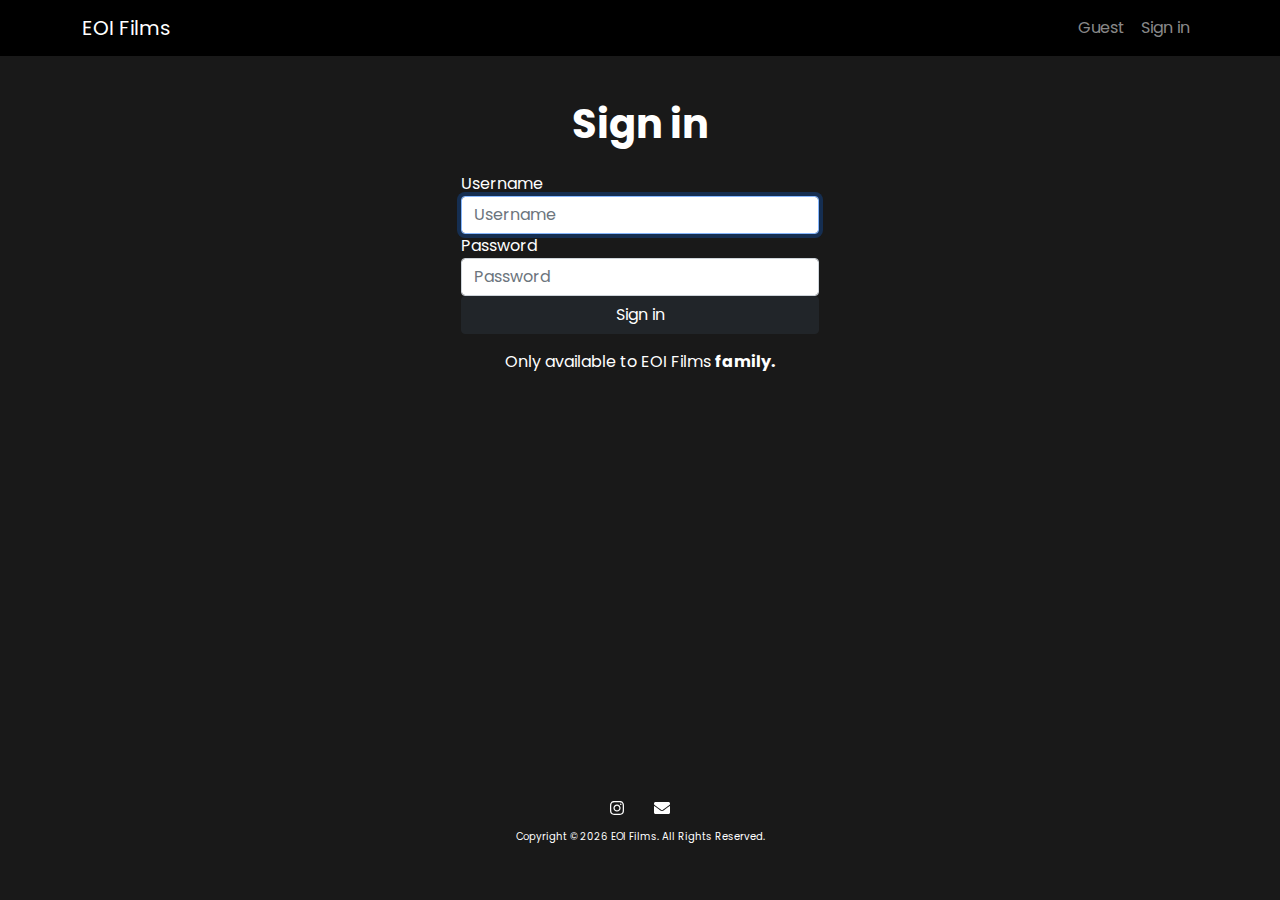
<file: signin.html>
<!--Required meta tags-->
<!DOCTYPE html>
<html lang="en">
<head>
    <meta charset="utf-8">
    <meta name="description" content="Film and Photography">
    <meta name="keywords" content="HTML, CSS, jQuery, JavaScript and JSON">
    <meta name="author" content="Tshegofatso Given Ditau Motswagae">
    <meta name="viewport" content="width=device-width, initial-scale=1, shrink-to-fit=no">

    <!--Bootstrap, FontAwesome, then CSS-->
    <link rel="stylesheet" type="text/css" href="css/bootstrap.css">
    <link rel="stylesheet" type="text/css" href="css/signin-styles.css">
    <link rel="stylesheet" type="text/css" href="css/fontawesome-all.css">

    <!--jQuery-->
    <script type="text/javascript" src="js/jquery-3.4.1.js"></script>

    <title>Sign in</title>
</head>
<body>

    <!--Business Intelligence-->
    <script type="text/javascript">

        //Create a cookie
        function setCookie(cookie_name, cookie_value) {
            try {
                document.cookie = cookie_name + "=" + cookie_value;
            }
            catch (ex) {
                alert(ex.message);
            }
        }

        //Collect the cookie session
        function getCookie(cookie_name) {
            try {
                var name = cookie_name + "=";
                var ca = document.cookie.split(";");
                for (var i = 0; i < ca.length; i++) {
                    var c = ca[i];
                    while (c.charAt(0) == " ") c = c.substring(1);
                    if (c.indexOf(name) == 0) return c.substring(name.length, c.length);
                }
                return "";
            }
            catch (ex) {
                alert(ex.message);
            }
        }

        //Set cookie session variable
        var userstr = getCookie("username");

        //Verify active session
        function verifyActiveSession(loggedin) {
            try {
                if (Boolean(loggedin)) {
                    document.getElementById("userstr0").innerHTML = userstr;
                    document.getElementById("navbar-inactive-session").remove();
                    window.location.replace("invoices.html");
                }
                else {
                    document.getElementById("userstr1").innerHTML = "Guest";
                    document.getElementById("navbar-active-session").remove();
                }
            }
            catch (ex) {
                alert(ex.message);
            }
        }

        //Confirm active session
        window.addEventListener("DOMContentLoaded", function () {
            try {
                if (userstr != "") {
                    verifyActiveSession(true);
                }
                else {
                    verifyActiveSession(false);
                }
            }
            catch (ex) {
                alert(ex.message);
            }
        });

        //Verify user account
        function validateForm() {
            try {
                var txtUsername = document.getElementById("txtUser").value;
                //var expression = new RegExp(txtUsername, "i");
                var txtPassword = document.getElementById("txtPass").value;

                //var userInfo = fetch("/includes/eoifilms.json")
                //    .then(response => { return response.json(); })
                //    .then(data => console.log(data));

                //var userNames = [];
                //var userPassword = [];

                //var userData = fetch("/includes/data.json")
                //    .then(response => { return response.json(); })
                //    .then(data => { userNames = data.UserName, userPassword = data.UPassWord });


                //$.getJSON("includes/data.json", function(data) {
                //    $.each(data, function (key, value) {
                //        if (value.UserName.search(expression) != -1) {
                //            alert("match found");
                //        }
                //        else {
                //            alert("Username or Password is invalid!");
                //        }
                //    });
                //});

                var userInfo = {
                    "users": [
                        {
                            "ID": 1,
                            "Name": "Tshegofatso Given Ditau",
                            "Surname": "Motswagae",
                            "UserName": "Tshegofatso",
                            "UPassWord": "HRg73KRK"
                        },
                        {
                            "ID": 2,
                            "Name": "Bokang Trevor",
                            "Surname": "Rakgalakane",
                            "UserName": "Trevor",
                            "UPassWord": "2pYvgrpk"
                        },
                        {
                            "ID": 3,
                            "Name": "Onika",
                            "Surname": "Moloto",
                            "UserName": "Onika",
                            "UPassWord": "sRraB9MF"
                        }
                    ]
                }
                var confirmAccount = userInfo.users.filter(function (account) {
                    return account.UserName === txtUsername && account.UPassWord === txtPassword;
                });
                if (confirmAccount != "") {
                    setCookie("username", txtUsername);
                    sessionStorage.setItem("ssusername", txtUsername);
                    setInterval(function () { window.location.replace("signin.html") }, 1000);
                }
                else {
                    alert("Username or Password is invalid!");
                }
            }
            catch (ex) {
                alert(ex.message);
            }
        }

    </script>

    <!--Navbar-->
    <div id="navbar-active-session">
        <nav id="navbar" class="navbar fixed-top navbar-expand-lg navbar-dark">
            <div class="container">
                <a class="navbar-brand" href="index.html">EOI Films</a>
                <button class="navbar-toggler" type="button" data-bs-toggle="collapse" data-bs-target="#navbarNav" aria-controls="navbarNav" aria-expanded="false" aria-label="Toggle navigation">
                    <span class="navbar-toggler-icon"></span>
                </button>
                <div class="collapse navbar-collapse" id="navbarNav">
                    <ul class="navbar-nav ms-auto">
                        <li class="nav-item active">
                            <a class="nav-link" href="#" id="userstr0">Guest<span class="sr-only">(current)</span></a>
                        </li>
                        <li class="nav-item">
                            <a class="nav-link" href="invoices.html">Invoices</a>
                        </li>
                        <li class="nav-item">
                            <a class="nav-link" href="custom-invoices.html">Custom invoices</a>
                        </li>
                        <li class="nav-item">
                            <a class="nav-link" href="signout.html">Sign out</a>
                        </li>
                    </ul>
                </div>
            </div>
        </nav>
    </div>

    <div id="navbar-inactive-session">
        <nav id="navbar" class="navbar fixed-top navbar-expand-lg navbar-dark">
            <div class="container">
                <a class="navbar-brand" href="index.html">EOI Films</a>
                <button class="navbar-toggler" type="button" data-bs-toggle="collapse" data-bs-target="#navbarNav" aria-controls="navbarNav" aria-expanded="false" aria-label="Toggle navigation">
                    <span class="navbar-toggler-icon"></span>
                </button>
                <div class="collapse navbar-collapse" id="navbarNav">
                    <ul class="navbar-nav ms-auto">
                        <li class="nav-item active">
                            <a class="nav-link" href="signin.html" id="userstr1">Guest<span class="sr-only">(current)</span></a>
                        </li>
                        <li class="nav-item">
                            <a class="nav-link" href="signin.html">Sign in</a>
                        </li>
                    </ul>
                </div>
            </div>
        </nav>
    </div>
    
    <!--Content-->
    <div id="content-active-session">
        <div class="content">
            <div class="content-inside">

                <!--Sign in form-->
                <h1 class="mb-4 font-weight-light text-center"><strong>Sign in</strong></h1>

                <div class="form-row">
                    <div class="form-group col-md-4 mx-auto">
                        <label for="inputUsername">Username</label>
                        <input type="text" class="form-control" placeholder="Username" maxlength="50" name="user" id="txtUser" required autofocus>
                    </div>
                </div>

                <div class="form-row">
                    <div class="form-group col-md-4 mx-auto">
                        <label for="inputPassword">Password</label>
                        <input type="password" class="form-control" placeholder="Password" maxlength="10" name="pass" id="txtPass" required>
                    </div>
                </div>

                <div class="form-row">
                    <div class="form-group col-md-4 mx-auto">
                        <button id="sign-in-btn" type="submit" class="btn btn-dark col-md-12" name="Send" onclick="return validateForm();">Sign in</button>
                    </div>
                </div>

                <p class="mt-3 font-weight-normal text-center">Only available to EOI Films <strong>family.</strong></p>

            </div>
        </div>
    </div>

    <!--footer-->
    <footer>
        <div class="footer-content">
            <div class="footer-icons">
                <ul>
                    <li><a class="nav-link px-2" href="https://www.instagram.com/eoifilms/" target="_blank"><i class="fab fa-instagram"></i></a></li>
                    <li><a class="nav-link px-2" href="mailto:info@eoifilms.co.za"><i class="fa fa-envelope"></i></a></li>
                </ul>
            </div>

            <p style="font-size:x-small;">
                Copyright &copy;
                <script>document.write(new Date().getFullYear());</script> EOI Films. All Rights Reserved.
            </p>
        </div>
    </footer>

    <!--Popper.js, then Bootstrap JS and Others-->
    <script type="text/javascript" src="https://cdn.jsdelivr.net/npm/popper.js@1.16.0/dist/umd/popper.min.js" integrity="sha384-Q6E9RHvbIyZFJoft+2mJbHaEWldlvI9IOYy5n3zV9zzTtmI3UksdQRVvoxMfooAo" crossorigin="anonymous"></script>
    <script type="text/javascript" src="js/bootstrap.js"></script>
    <script type="text/javascript" src="js/signin-script.js"></script>
    <script type="text/javascript" src="js/fontawesome-all.js"></script>
    <script type="text/javascript" src="js/jspdf.min.js"></script>

</body>
</html>
</file>
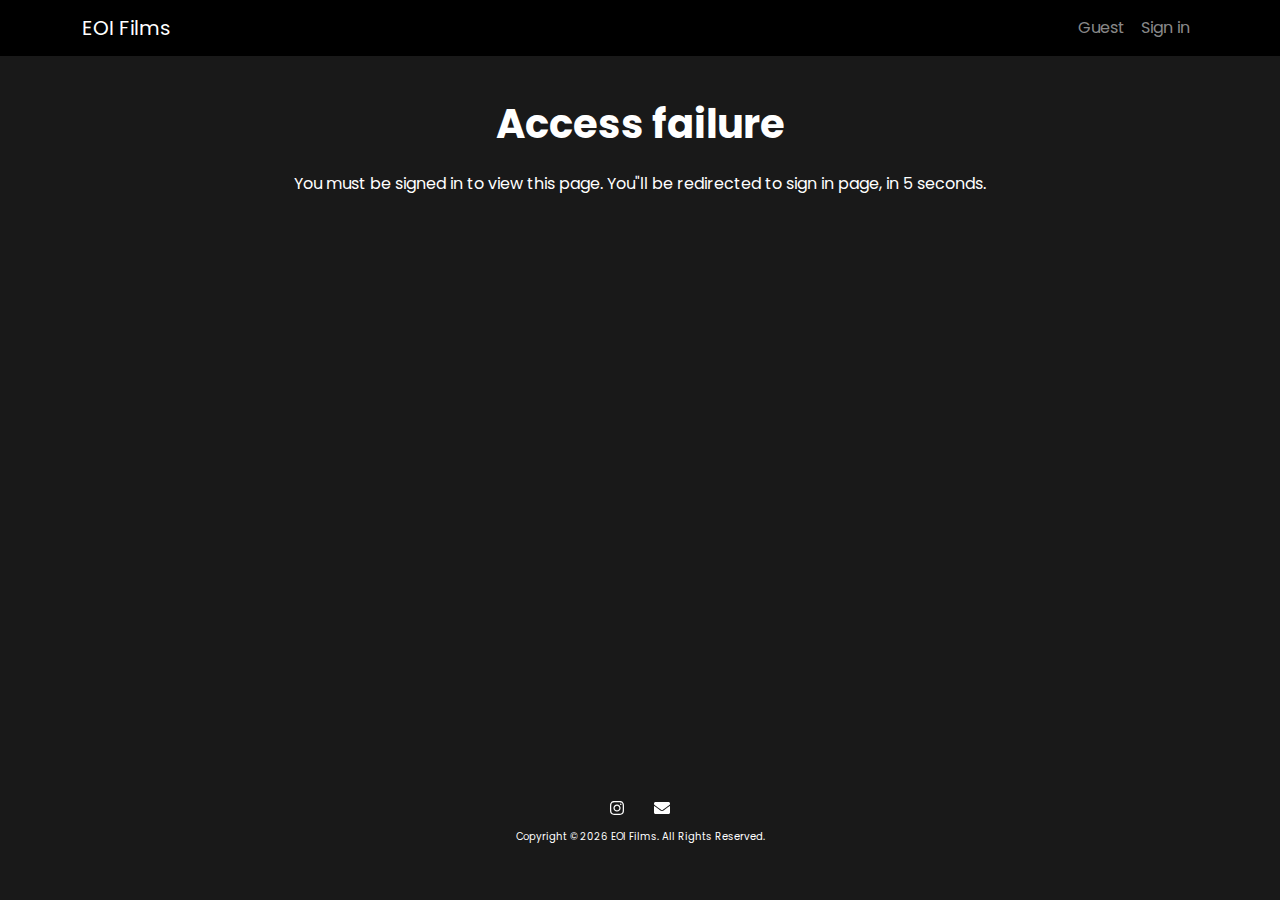
<file: signout.html>
<!--Required meta tags-->
<!DOCTYPE html>
<html lang="en">
<head>
    <meta charset="utf-8">
    <meta name="description" content="Film and Photography">
    <meta name="keywords" content="HTML, CSS, jQuery, JavaScript and JSON">
    <meta name="author" content="Tshegofatso Given Ditau Motswagae">
    <meta name="viewport" content="width=device-width, initial-scale=1, shrink-to-fit=no">

    <!--Bootstrap, FontAwesome, then CSS-->
    <link rel="stylesheet" type="text/css" href="css/bootstrap.css">
    <link rel="stylesheet" type="text/css" href="css/signin-styles.css">
    <link rel="stylesheet" type="text/css" href="css/fontawesome-all.css">

    <!--jQuery-->
    <script type="text/javascript" src="js/jquery-3.4.1.js"></script>

    <title>Sign out</title>
</head>
<body>

    <!--Business Intelligence-->
    <script type="text/javascript">

        //Create a cookie
        function setCookie(cookie_name, cookie_value) {
            try {
                document.cookie = cookie_name + "=" + cookie_value;
            }
            catch (ex) {
                alert(ex.message);
            }
        }

        //Collect the cookie session
        function getCookie(cookie_name) {
            try {
                var name = cookie_name + "=";
                var ca = document.cookie.split(";");
                for (var i = 0; i < ca.length; i++) {
                    var c = ca[i];
                    while (c.charAt(0) == " ") c = c.substring(1);
                    if (c.indexOf(name) == 0) return c.substring(name.length, c.length);
                }
                return "";
            }
            catch (ex) {
                alert(ex.message);
            }
        }

        //Set cookie session variable
        var userstr = getCookie("username");

        //Verify active session
        function verifyActiveSession(loggedin) {
            try {
                if (Boolean(loggedin)) {
                    document.getElementById("userstr0").innerHTML = sessionStorage.getItem("ssusername");;
                    document.getElementById("navbar-inactive-session").remove();
                    document.getElementById("content-inactive-session").remove();
                    setCookie("username", "");
                    sessionStorage.setItem("ssusername", "");
                    setInterval(function () { window.location.replace("signin.html") }, 1000);
                }
                else {
                    document.getElementById("userstr1").innerHTML = "Guest";
                    document.getElementById("navbar-active-session").remove();
                    document.getElementById("content-active-session").remove();
                    setInterval(function () { window.location.replace("signin.html") }, 5000);
                }
            }
            catch (ex) {
                alert(ex.message);
            }
        }

        //Confirm active session
        window.addEventListener("DOMContentLoaded", function () {
            try {
                if (userstr != "") {
                    verifyActiveSession(true);
                }
                else {
                    verifyActiveSession(false);
                }
            }
            catch (ex) {
                alert(ex.message);
            }
        });

    </script>

    <!--Navbar-->
    <div id="navbar-active-session">
        <nav id="navbar" class="navbar fixed-top navbar-expand-lg navbar-dark">
            <div class="container">
                <a class="navbar-brand" href="index.html">EOI Films</a>
                <button class="navbar-toggler" type="button" data-bs-toggle="collapse" data-bs-target="#navbarNav" aria-controls="navbarNav" aria-expanded="false" aria-label="Toggle navigation">
                    <span class="navbar-toggler-icon"></span>
                </button>
                <div class="collapse navbar-collapse" id="navbarNav">
                    <ul class="navbar-nav ms-auto">
                        <li class="nav-item active">
                            <a class="nav-link" href="#" id="userstr0">Guest</a>
                        </li>
                        <li class="nav-item">
                            <a class="nav-link" href="invoices.html">Invoices</a>
                        <li class="nav-item">
                            <a class="nav-link" href="custom-invoices.html">Custom invoices</a>
                        </li>
                        <li class="nav-item">
                            <a class="nav-link" href="signout.html">Sign out<span class="sr-only">(current)</span></a>
                        </li>
                    </ul>
                </div>
            </div>
        </nav>
    </div>

    <div id="navbar-inactive-session">
        <nav id="navbar" class="navbar fixed-top navbar-expand-lg navbar-dark">
            <div class="container">
                <a class="navbar-brand" href="index.html">EOI Films</a>
                <button class="navbar-toggler" type="button" data-bs-toggle="collapse" data-bs-target="#navbarNav" aria-controls="navbarNav" aria-expanded="false" aria-label="Toggle navigation">
                    <span class="navbar-toggler-icon"></span>
                </button>
                <div class="collapse navbar-collapse" id="navbarNav">
                    <ul class="navbar-nav ms-auto">
                        <li class="nav-item active">
                            <a class="nav-link" href="signin.html" id="userstr1">Guest<span class="sr-only">(current)</span></a>
                        </li>
                        <li class="nav-item">
                            <a class="nav-link" href="signin.html">Sign in</a>
                        </li>
                    </ul>
                </div>
            </div>
        </nav>
    </div>

    <!--Content-->
    <div id="content-active-session">
        <div class="content">
            <div class="content-inside">
                <h1 class="mb-4 font-weight-light text-center"><strong>Sign out</strong></h1>
                <p class="mb-4 font-weight-light text-center">You"ll be redirected to sign in page.</p>
            </div>
        </div>
    </div>

    <div id="content-inactive-session">
        <div class="content">
            <div class="content-inside">
                <h1 class="mb-4 font-weight-light text-center"><strong>Access failure</strong></h1>
                <p class="mb-4 font-weight-light text-center">You must be signed in to view this page. You"ll be redirected to sign in page, in 5 seconds.</p>
            </div>
        </div>
    </div>

    <!--footer-->
    <footer>
        <div class="footer-content">
            <div class="footer-icons">
                <ul>
                    <li><a class="nav-link px-2" href="https://www.instagram.com/eoifilms/" target="_blank"><i class="fab fa-instagram"></i></a></li>
                    <li><a class="nav-link px-2" href="mailto:info@eoifilms.co.za"><i class="fa fa-envelope"></i></a></li>
                </ul>
            </div>

            <p style="font-size:x-small;">
                Copyright &copy;
                <script>document.write(new Date().getFullYear());</script> EOI Films. All Rights Reserved.
            </p>
        </div>
    </footer>

    <!--Popper.js, then Bootstrap JS and Others-->
    <script type="text/javascript" src="https://cdn.jsdelivr.net/npm/popper.js@1.16.0/dist/umd/popper.min.js" integrity="sha384-Q6E9RHvbIyZFJoft+2mJbHaEWldlvI9IOYy5n3zV9zzTtmI3UksdQRVvoxMfooAo" crossorigin="anonymous"></script>
    <script type="text/javascript" src="js/bootstrap.js"></script>
    <script type="text/javascript" src="js/signin-script.js"></script>
    <script type="text/javascript" src="js/fontawesome-all.js"></script>
    <script type="text/javascript" src="js/jspdf.min.js"></script>

</body>
</html>
</file>
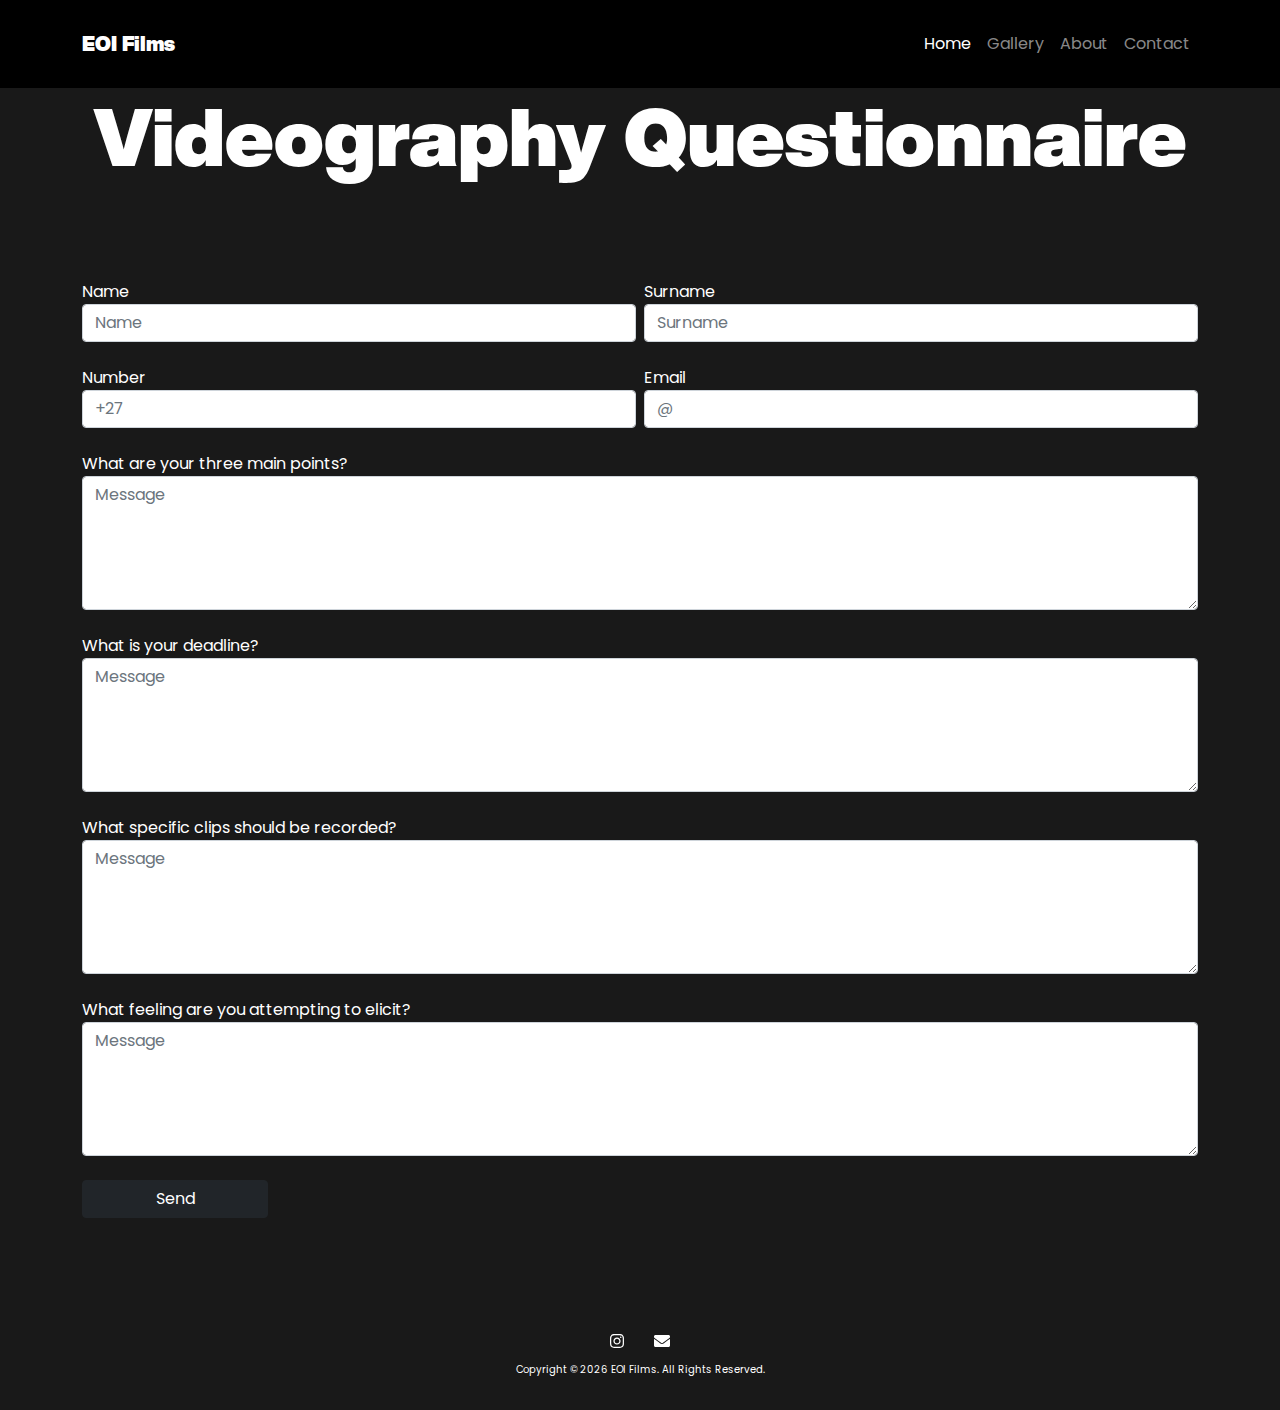
<file: video-query.html>
<!DOCTYPE html>
<html lang="en" xmlns="http://www.w3.org/1999/xhtml">

<head>
  <!-- Required meta tags -->
  <meta charset="utf-8" />
  <meta name="description" content="Film and Photography" />
  <meta name="keywords" content="ASP.NET, C#, HTML, CSS, jQuery, JavaScript and SQLite." />
  <meta name="author" content="Tshegofatso Given Ditau Motswagae" />
  <meta name="viewport" content="width=device-width, initial-scale=1" />

  <!-- Bootstrap, CSS, then FontAwesome -->
  <link rel="stylesheet" type="text/css" href="css/bootstrap.min.css" />
  <link rel="stylesheet" type="text/css" href="css/styles.css" />
  <link rel="stylesheet" type="text/css" href="css/fontawesome-all.css">

  <title>Videography Questionnaire</title>
</head>

<body>

  <!-- Navigation -->
  <nav id="navbar" class="navbar fixed-top navbar-expand-lg navbar-dark">
    <div class="container">
      <a class="navbar-brand" href="#">EOI Films</a>
      <button class="navbar-toggler" type="button" data-bs-toggle="collapse" data-bs-target="#navbarNav"
        aria-controls="navbarNav" aria-expanded="false" aria-label="Toggle navigation">
        <span class="navbar-toggler-icon"></span>
      </button>
      <div class="collapse navbar-collapse" id="navbarNav">
        <ul class="navbar-nav ms-auto">
          <li class="nav-item">
            <a class="nav-link active" href="https://eoifilms.co.za/#">Home</a>
          </li>
          <li class="nav-item">
            <a class="nav-link" href="https://www.instagram.com/eoifilms/" target="_blank">Gallery</a>
          </li>
          <li class="nav-item">
            <a class="nav-link" href="https://eoifilms.co.za/#about-text-h1">About</a>
          </li>
          <li class="nav-item">
              <a class="nav-link" href="https://eoifilms.co.za/#contact-text-h1">Contact</a>
          </li>
        </ul>
      </div>
    </div>
  </nav>

  <!-- Content -->
  <section class="space"></section>

  <section class="section-three">
    <form id="frmHome" method="post" action="https://formspree.io/mvobejdy">
      <div class="container">
        <h1 id="contact-text-h1" class="display-1">Videography Questionnaire</h1>
        <div class="row">

          <div id="contact-text" class="col">
            <div class="row g-2">
              <div class="col-sm">
                <label for="inputName">Name</label>
                <input type="text" class="form-control" placeholder="Name" maxlength="50" name="Name" required>
              </div>

              <div class="col-sm">
                <label for="inputSurname">Surname</label>
                <input type="text" class="form-control" placeholder="Surname" maxlength="25" name="Surname" required>
              </div>
            </div>

            <br />

            <div class="row g-2">
              <div class="col-sm">
                <label for="inputNumber">Number</label>
                <input type="text" class="form-control" placeholder="+27" maxlength="12" name="Number">
              </div>

              <div class="col-sm">
                <label for="inputEmail">Email</label>
                <input type="email" class="form-control" placeholder="@" maxlength="50" name="Email">
              </div>
            </div>

            <br />

            <div class="row g-4">
              <div class="col-sm">
                <label for="inputThreeMainPoints">What are your three main points?</label>
                <textarea class="form-control" name="ThreeMainPoints" placeholder="Message" maxlength="255" rows="5"
                  required></textarea>
              </div>
            </div>

            <br />

            <div class="row g-4">
              <div class="col-sm">
                <label for="inputDeadline">What is your deadline?</label>
                <textarea class="form-control" name="Deadline" placeholder="Message" maxlength="255" rows="5"
                  required></textarea>
              </div>
            </div>

            <br />

            <div class="row g-4">
              <div class="col-sm">
                <label for="inputSpecificClipsRecorded">What specific clips should be recorded?</label>
                <textarea class="form-control" name="SpecificClipsRecorded" placeholder="Message" maxlength="255" rows="5"
                  required></textarea>
              </div>
            </div>

            <br />

            <div class="row g-4">
              <div class="col-sm">
                <label for="inputFeelingAttempt">What feeling are you attempting to elicit?</label>
                <textarea class="form-control" name="FeelingAttempt" placeholder="Message" maxlength="255" rows="5"
                  required></textarea>
              </div>
            </div>

            <br />
            <button id="btnContact" type="submit" class="btn btn-dark col-md-2" name="Send">Send</button>

            <p id="form-status"></p>
          </div>
        </div>
      </div>
    </form>
  </section>

  <section class="space"></section>

  <!-- Footer -->
  <footer>
    <div class="container">
      <div class="footer-icons">
        <ul>
          <li><a class="nav-link px-2" href="https://www.instagram.com/eoifilms/" target="_blank"><i
                class="fab fa-instagram"></i></a></li>
          <li><a class="nav-link px-2" href="mailto:info@eoifilms.co.za"><i class="fa fa-envelope"></i></a></li>
        </ul>
      </div>
      <p style="font-size:x-small;text-align:center;">
        Copyright &copy;
        <script>document.write(new Date().getFullYear());</script> EOI Films. All Rights Reserved.
      </p>
    </div>
  </footer>

  <!-- Query, then Bootstrap JS and Others -->
  <script type="text/javascript" src="js/jquery-3.5.1.min.js"></script>
  <script type="text/javascript" src="js/bootstrap.bundle.min.js"></script>
  <script type="text/javascript" src="https://cdn.jsdelivr.net/npm/popper.js@1.16.0/dist/umd/popper.min.js"
    integrity="sha384-Q6E9RHvbIyZFJoft+2mJbHaEWldlvI9IOYy5n3zV9zzTtmI3UksdQRVvoxMfooAo"
    crossorigin="anonymous"></script>
  <script type="text/javascript" src="js/script.js"></script>
  <script type="text/javascript" src="js/fontawesome-all.js"></script>
</body>

</html>
</file>
<file: css/styles.css>
﻿@import url('https://fonts.googleapis.com/css?family=Poppins:100,200,300,400,500,600,700,800,900');

@font-face {
    font-family: 'HelveticaNowDisplayXBlk';
    src: url('../assets/fonts/HelveticaNowDisplayXBlk.eot');
    src: url('../assets/fonts/HelveticaNowDisplayXBlk.eot?#iefix') format('embedded-opentype'), 
    url('../assets/fonts/HelveticaNowDisplayXBlk.otf') format('opentype'), 
    url('../assets/fonts/HelveticaNowDisplayXBlk.svg') format('svg'), 
    url('../assets/fonts/HelveticaNowDisplayXBlk.ttf') format('truetype'), 
    url('../assets/fonts/HelveticaNowDisplayXBlk.woff') format('woff'), 
    url('../assets/fonts/HelveticaNowDisplayXBlk.woff2') format('woff2');
    font-weight: normal;
    font-style: normal;
}

html, body {
    font-family: 'Poppins', sans-serif;
    margin: 0;
    color: #fff;
    background-color: rgb(25, 25, 25);
    background-position: center;
    overflow-y: visible !important;
    overflow-x: hidden;
}

.navbar-brand {
    font-family: 'HelveticaNowDisplayXBlk', 'Poppins', sans-serif !important;
}

#navbar {
    background-color: #000;
}

.space {
    padding-top: 88px;
}

#banner-image {
    width: 100%;
    height: 75vh;
    margin: 0 auto;
    background-image: url("../assets/imgs/banner.jpg");
    background-repeat: no-repeat;
    background-size: cover;
    background-position: center;
    border: none;
}


#head-text-h1 {
    margin-top: 56px;
}


#head-text-p {
    margin: 0px auto;
    font-family: 'HelveticaNowDisplayXBlk', 'Poppins', sans-serif !important;
}

#img2 {
    width: 100%;
    height: 50vh;
    margin: 0 auto;
    background-image: url("../assets/imgs/img2.jpg");
    background-repeat: no-repeat;
    background-size: cover;
    background-position-y: -80px;
    border: none;
}

#about-text {
    height: auto;
}

#about-text-h1 {
    font-family: 'HelveticaNowDisplayXBlk', 'Poppins', sans-serif !important;
    text-align: center;
    padding-bottom: 88px;
}


#about-text-p {
    margin: 0px auto;
}

.about-text-nav {
    text-decoration: none;
    color: #fff;
}

.about-text-nav:hover {
    color: #ccc;
}

#about-text-span {
    font-family: 'HelveticaNowDisplayXBlk', 'Poppins', sans-serif !important;
}

#img3 {
    width: 100%;
    height: 50vh;
    margin: 0 auto;
    background-image: url("../assets/imgs/img3.jpg");
    background-repeat: no-repeat;
    background-size: cover;
    background-position-y: -100px;
    border: none;
}

#contact-text {
    height: auto;
}

#contact-text-h1 {
    font-family: 'HelveticaNowDisplayXBlk', 'Poppins', sans-serif !important;
    text-align: center;
    padding-bottom: 88px;
}


#contact-text-p {
    margin: 0px auto;
}

footer {
    max-height: 88px;
    min-height: 88px;
}

.footer-icons ul {
    margin: 0px;
    padding: 0px;
    text-align: center;
}

.footer-icons ul li {
    display: inline-block;
    margin: 0px 5px;
}

.footer-icons ul li a {
    color: #fff;
}

@media (min-width: 992px) {
    .navbar {
        min-height: 88px;
    }
}

@media (max-width: 992px) {
    .space {
        padding-top: 56px;
    }

    #banner-image {
        width: 100%;
        height: 100vh;
        margin: 0 auto;
        background-image: url("../assets/imgs/img1.jpg");
        background-repeat: no-repeat;
        background-size: cover;
        background-position: center;
        border: none;
    }

    #img2 {
        display: none;
    }

    #img3 {
        display: none;
    }

    #head-text-h1 {
        text-align: center;
        margin-top: 70vh;
    }

    #head-text-p {
        text-align: center;
    }

    #about-text {
        height: auto;
    }

    #about-text-h1 {
        text-align: center;
        padding-bottom: 56px;
    }

    #about-text-p {
        text-align: center;
    }

    #contact-text {
        height: auto;
    }

    #contact-text-h1 {
        text-align: center;
        padding-bottom: 56px;
    }

    #contact-text-p {
        text-align: center;
    }

    .section-one .row .col {
        min-width: 100vw;
    }

    /*.section-two .container .row .col {
        min-width: 100vw;
    }*/

    /*.section-three #frmHome .container .row .col {
        min-width: 100vw;
    }*/

    footer {
        max-height: 88px;
        min-height: 88px;
    }
}

@media (max-height: 840px) {
    #img2 {
        height: auto;
    }

    #img3 {
        height: auto;
    }
}
</file>
<file: css/style.css>
@import url('https://fonts.googleapis.com/css?family=Poppins:100,200,300,400,500,600,700,800,900');
html, body{
font-family: 'Poppins', sans-serif;
font-size: 16px;
height: fit-content;
margin: 0;
color: #fff;
background-color:rgb(25, 25, 25);
background-position:center;
}

/* Cover Image*/
.cover-img{
width: 100%;
height: 100vh;
margin: 0 auto;
background-image: url("../assets/images/img0.jpg");
background-repeat: no-repeat;
background-size: cover;
background-position: center;
}

/* Navbar */
#navbar{
background-color:#000;
}

/* Content */
.content{
max-height: fit-content;
min-height: calc(100vh - 56px - 55px);
background: rgb(25, 25, 25);
}

.content-inside{
color: white;
padding-top: 100px;
padding-bottom: 50px;
padding-left: 8%;
padding-right: 8%;
}

/* Content Transparent*/
.content-trans{
max-height: fit-content;
min-height: calc(100vh - 56px - 55px);
}

.content-inside-trans{
color: white;
padding-top: 100px;
padding-bottom: 50px;
padding-left: 8%;
padding-right: 8%;
}

/* Paragraph */
p a{
color: #fff;
text-decoration: underline;
}

p a:hover{
color: rgb(200, 200, 200);
}


/* Gallery */
/*
.wrapper-gallery{
margin: 0 5vw;
}

#gallery-content{
display: grid;
grid-template-columns: 1fr 1fr 1fr;
grid-template-rows: auto;
grid-gap: 10px;
grid-template-areas:
"gallery-p gallery-p gallery-p"
"gallery-h2 gallery-h2 gallery-h2"
"img1 img2 img3"
"img4 img5 img6"
"img7 img8 img9";
}
*/
#gallery-content .gallery-img{
width: 100%;
height: 300px;
background-repeat: no-repeat;
background-size: cover;
background-position: center;
cursor: pointer;
}

/* Images */
#gallery-content p{
grid-area: gallery-p;
text-align: center;
}

#gallery-content p a{
color: #fff;
text-decoration: underline;
}

#gallery-content p a:hover{
color: rgb(200, 200, 200);
}

#gallery-content h2{
grid-area: gallery-h2;
}

#gallery-content .img1{
grid-area: img1;
background-image: url("../assets/images/img1.jpg");
}

#gallery-content .img2{
grid-area: img2;
background-image: url("../assets/images/img2.jpg");
}

#gallery-content .img3{
grid-area: img3;
background-image: url("../assets/images/img3.jpg");
}

#gallery-content .img4{
grid-area: img4;
background-image: url("../assets/images/img4.jpg");
}

#gallery-content .img5{
grid-area: img5;
background-image: url("../assets/images/img5.jpg");
}

#gallery-content .img6{
grid-area: img6;
background-image: url("../assets/images/img6.jpg");
}

#gallery-content .img7{
grid-area: img7;
background-image: url("../assets/images/img7.jpg");
}

#gallery-content .img8{
grid-area: img8;
background-image: url("../assets/images/img8.jpg");
}

#gallery-content .img9{
grid-area: img9;
background-image: url("../assets/images/img9.jpg");
}

/* Gallery Titles */
.gallery-img div{
width: 100%;
height: 100%;
/* background-color: #000; 
border-radius: 50%; */
opacity: 0;
display: flex;
justify-content: center;
align-items: center;
}

.gallery-img a{
font-family: 'Poppins', sans-serif;
font-size: 20px;
color: #fff;
text-decoration: none;
text-transform: uppercase;
}

.gallery-img div:hover{
opacity: 0.8;
transition: all ease-in-out 100ms;
}

/* Popup Window */
.img-window{
width: 100vw;
height: 100vh;
padding-top: 45px;
background-color: rgba(15, 15, 15, 0.8);
position: fixed;
top: 0;
left: 0;
cursor: pointer;
display: flex;
justify-content: center;
align-items: center;
z-index: 100;
}

.img-window img{
max-height: 85vh;
max-width: 85vw;
margin: 0 auto;
}

/* Gallery Buttons */
.img-btn-next{
display: block;
/* margin-right: -18px; */
padding: 6px 10px;
border-radius: 4px;
background-color: rgb(12, 12, 12);
position: fixed;
top: 50vh;
z-index: 500;
font-family: 'Poppins', sans-serif;
color: #fff;
cursor: pointer;
text-transform: uppercase;
}

.img-btn-next:hover{
opacity: 0.8;
}

.img-btn-prev{
display: block;
padding: 6px 10px;
border-radius: 4px;
background-color: rgb(12, 12, 12);
position: fixed;
top: 50vh;
z-index: 500;
font-family: 'Poppins', sans-serif;
color: #fff;
cursor: pointer;
text-transform: uppercase;
}

.img-btn-prev:hover{
opacity: 0.8;
}

/* Sign in Button */
#sign-in-btn{
margin: 0 auto;
}

/* footer */
footer{
max-height: 55px;
min-height: 55px;
}

.footer-content{
color: #fff;
padding-top: 0px;
padding-bottom: 0px;
text-align: center;
}

.footer-icons ul{
margin: 0px;
padding: 0px;
text-align: center;
}

.footer-icons ul li{
display: inline-block;
margin: 0px 5px;
}

.footer-icons ul li a{
color: #fff;
}
</file>
<file: css/signin-styles.css>
@import url('https://fonts.googleapis.com/css?family=Poppins:100,200,300,400,500,600,700,800,900');
html, body{
font-family: 'Poppins', sans-serif;
font-size: 16px;
height: fit-content;
margin: 0;
color: #fff;
background-color:rgb(25, 25, 25);
background-position:center;
}

/* Cover Image*/
.cover-img{
width: 100%;
height: 100vh;
margin: 0 auto;
background-image: url("../assets/images/img0.jpg");
background-repeat: no-repeat;
background-size: cover;
background-position: center;
}

/* Navbar */
#navbar{
background-color:#000;
}

/* Content */
.content{
max-height: fit-content;
min-height: calc(100vh - 56px - 55px);
background: rgb(25, 25, 25);
}

.content-inside{
color: white;
padding-top: 100px;
padding-bottom: 50px;
padding-left: 8%;
padding-right: 8%;
}

/* Content Transparent*/
.content-trans{
max-height: fit-content;
min-height: calc(100vh - 56px - 55px);
}

.content-inside-trans{
color: white;
padding-top: 100px;
padding-bottom: 50px;
padding-left: 8%;
padding-right: 8%;
}

/* Paragraph */
p a{
color: #fff;
text-decoration: underline;
}

p a:hover{
color: rgb(200, 200, 200);
}


/* Gallery */
/*
.wrapper-gallery{
margin: 0 5vw;
}

#gallery-content{
display: grid;
grid-template-columns: 1fr 1fr 1fr;
grid-template-rows: auto;
grid-gap: 10px;
grid-template-areas:
"gallery-p gallery-p gallery-p"
"gallery-h2 gallery-h2 gallery-h2"
"img1 img2 img3"
"img4 img5 img6"
"img7 img8 img9";
}
*/
#gallery-content .gallery-img{
width: 100%;
height: 300px;
background-repeat: no-repeat;
background-size: cover;
background-position: center;
cursor: pointer;
}

/* Images */
#gallery-content p{
grid-area: gallery-p;
text-align: center;
}

#gallery-content p a{
color: #fff;
text-decoration: underline;
}

#gallery-content p a:hover{
color: rgb(200, 200, 200);
}

#gallery-content h2{
grid-area: gallery-h2;
}

#gallery-content .img1{
grid-area: img1;
background-image: url("../assets/images/img1.jpg");
}

#gallery-content .img2{
grid-area: img2;
background-image: url("../assets/images/img2.jpg");
}

#gallery-content .img3{
grid-area: img3;
background-image: url("../assets/images/img3.jpg");
}

#gallery-content .img4{
grid-area: img4;
background-image: url("../assets/images/img4.jpg");
}

#gallery-content .img5{
grid-area: img5;
background-image: url("../assets/images/img5.jpg");
}

#gallery-content .img6{
grid-area: img6;
background-image: url("../assets/images/img6.jpg");
}

#gallery-content .img7{
grid-area: img7;
background-image: url("../assets/images/img7.jpg");
}

#gallery-content .img8{
grid-area: img8;
background-image: url("../assets/images/img8.jpg");
}

#gallery-content .img9{
grid-area: img9;
background-image: url("../assets/images/img9.jpg");
}

/* Gallery Titles */
.gallery-img div{
width: 100%;
height: 100%;
/* background-color: #000; 
border-radius: 50%; */
opacity: 0;
display: flex;
justify-content: center;
align-items: center;
}

.gallery-img a{
font-family: 'Poppins', sans-serif;
font-size: 20px;
color: #fff;
text-decoration: none;
text-transform: uppercase;
}

.gallery-img div:hover{
opacity: 0.8;
transition: all ease-in-out 100ms;
}

/* Popup Window */
.img-window{
width: 100vw;
height: 100vh;
padding-top: 45px;
background-color: rgba(15, 15, 15, 0.8);
position: fixed;
top: 0;
left: 0;
cursor: pointer;
display: flex;
justify-content: center;
align-items: center;
z-index: 100;
}

.img-window img{
max-height: 85vh;
max-width: 85vw;
margin: 0 auto;
}

/* Gallery Buttons */
.img-btn-next{
display: block;
/* margin-right: -18px; */
padding: 6px 10px;
border-radius: 4px;
background-color: rgb(12, 12, 12);
position: fixed;
top: 50vh;
z-index: 500;
font-family: 'Poppins', sans-serif;
color: #fff;
cursor: pointer;
text-transform: uppercase;
}

.img-btn-next:hover{
opacity: 0.8;
}

.img-btn-prev{
display: block;
padding: 6px 10px;
border-radius: 4px;
background-color: rgb(12, 12, 12);
position: fixed;
top: 50vh;
z-index: 500;
font-family: 'Poppins', sans-serif;
color: #fff;
cursor: pointer;
text-transform: uppercase;
}

.img-btn-prev:hover{
opacity: 0.8;
}

/* Sign in Button */
#sign-in-btn{
margin: 0 auto;
}

/* footer */
footer{
max-height: 55px;
min-height: 55px;
}

.footer-content{
color: #fff;
padding-top: 0px;
padding-bottom: 0px;
text-align: center;
}

.footer-icons ul{
margin: 0px;
padding: 0px;
text-align: center;
}

.footer-icons ul li{
display: inline-block;
margin: 0px 5px;
}

.footer-icons ul li a{
color: #fff;
}
</file>
